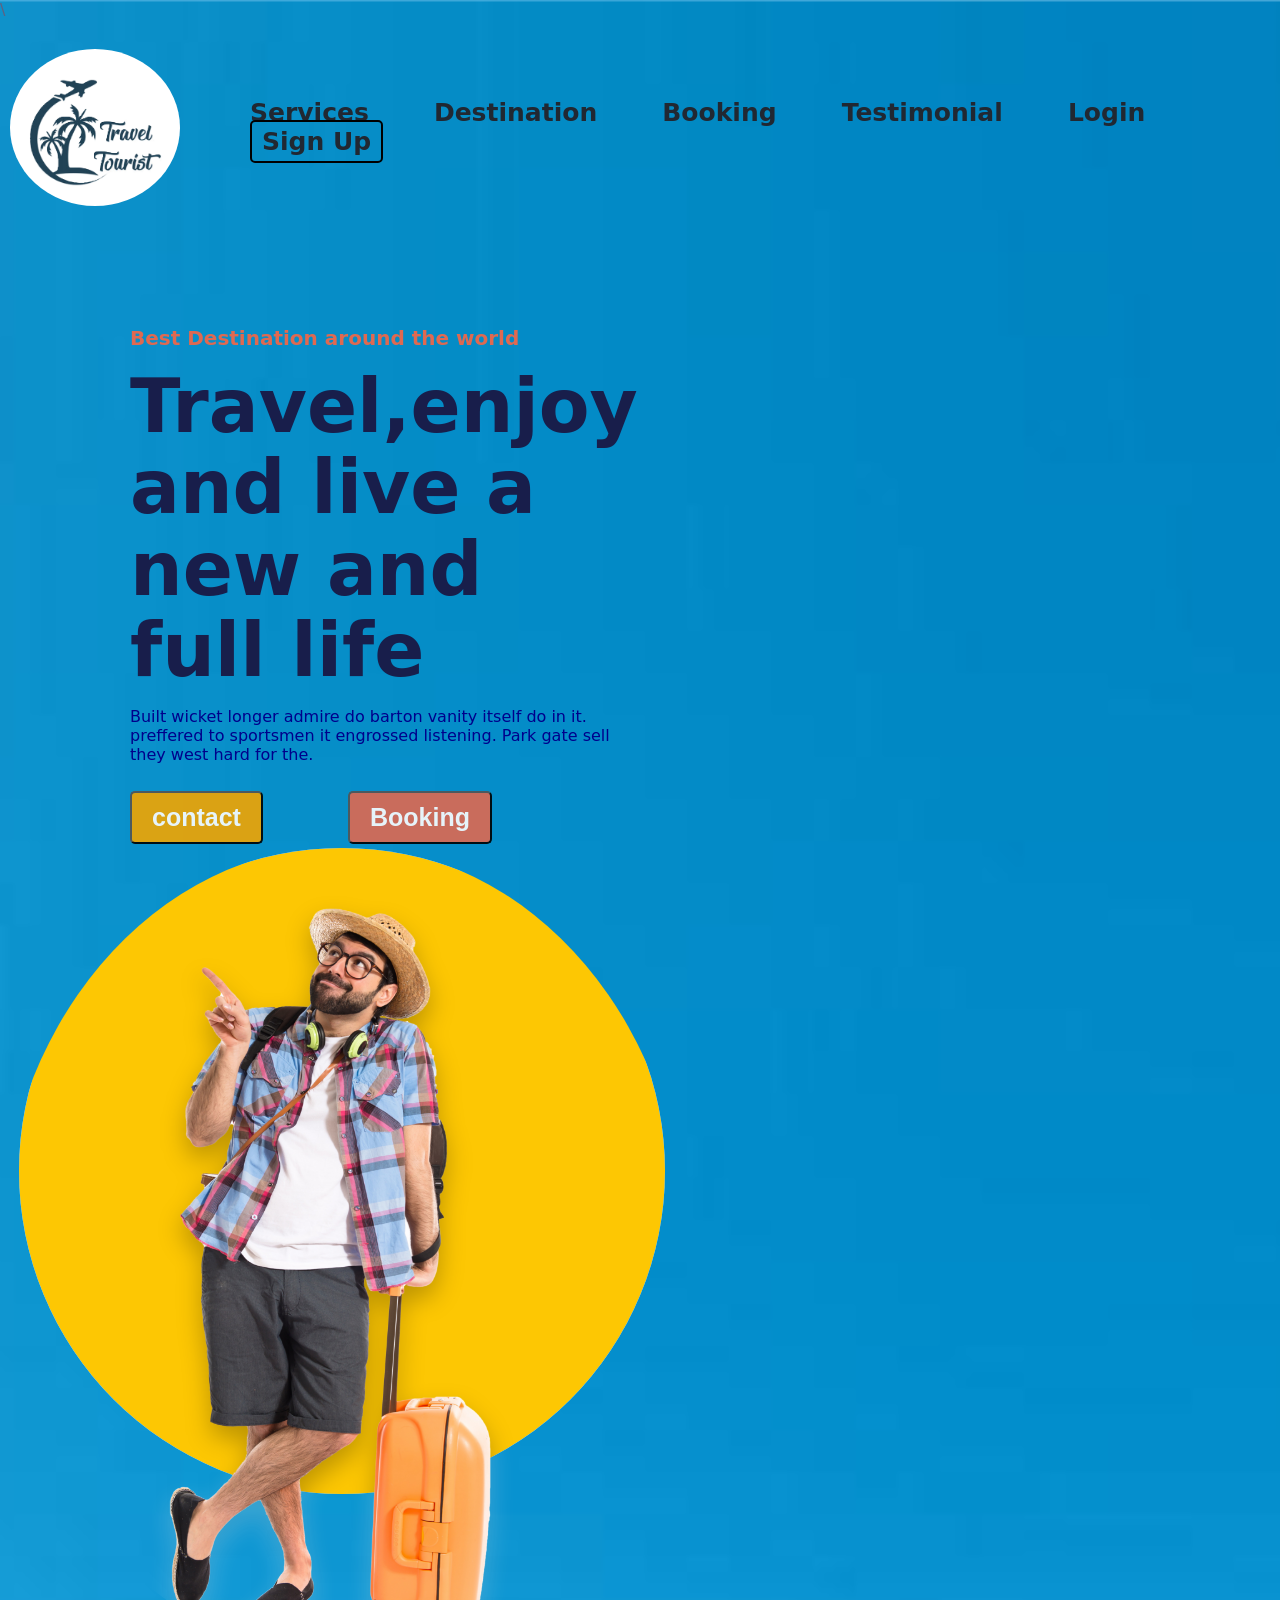
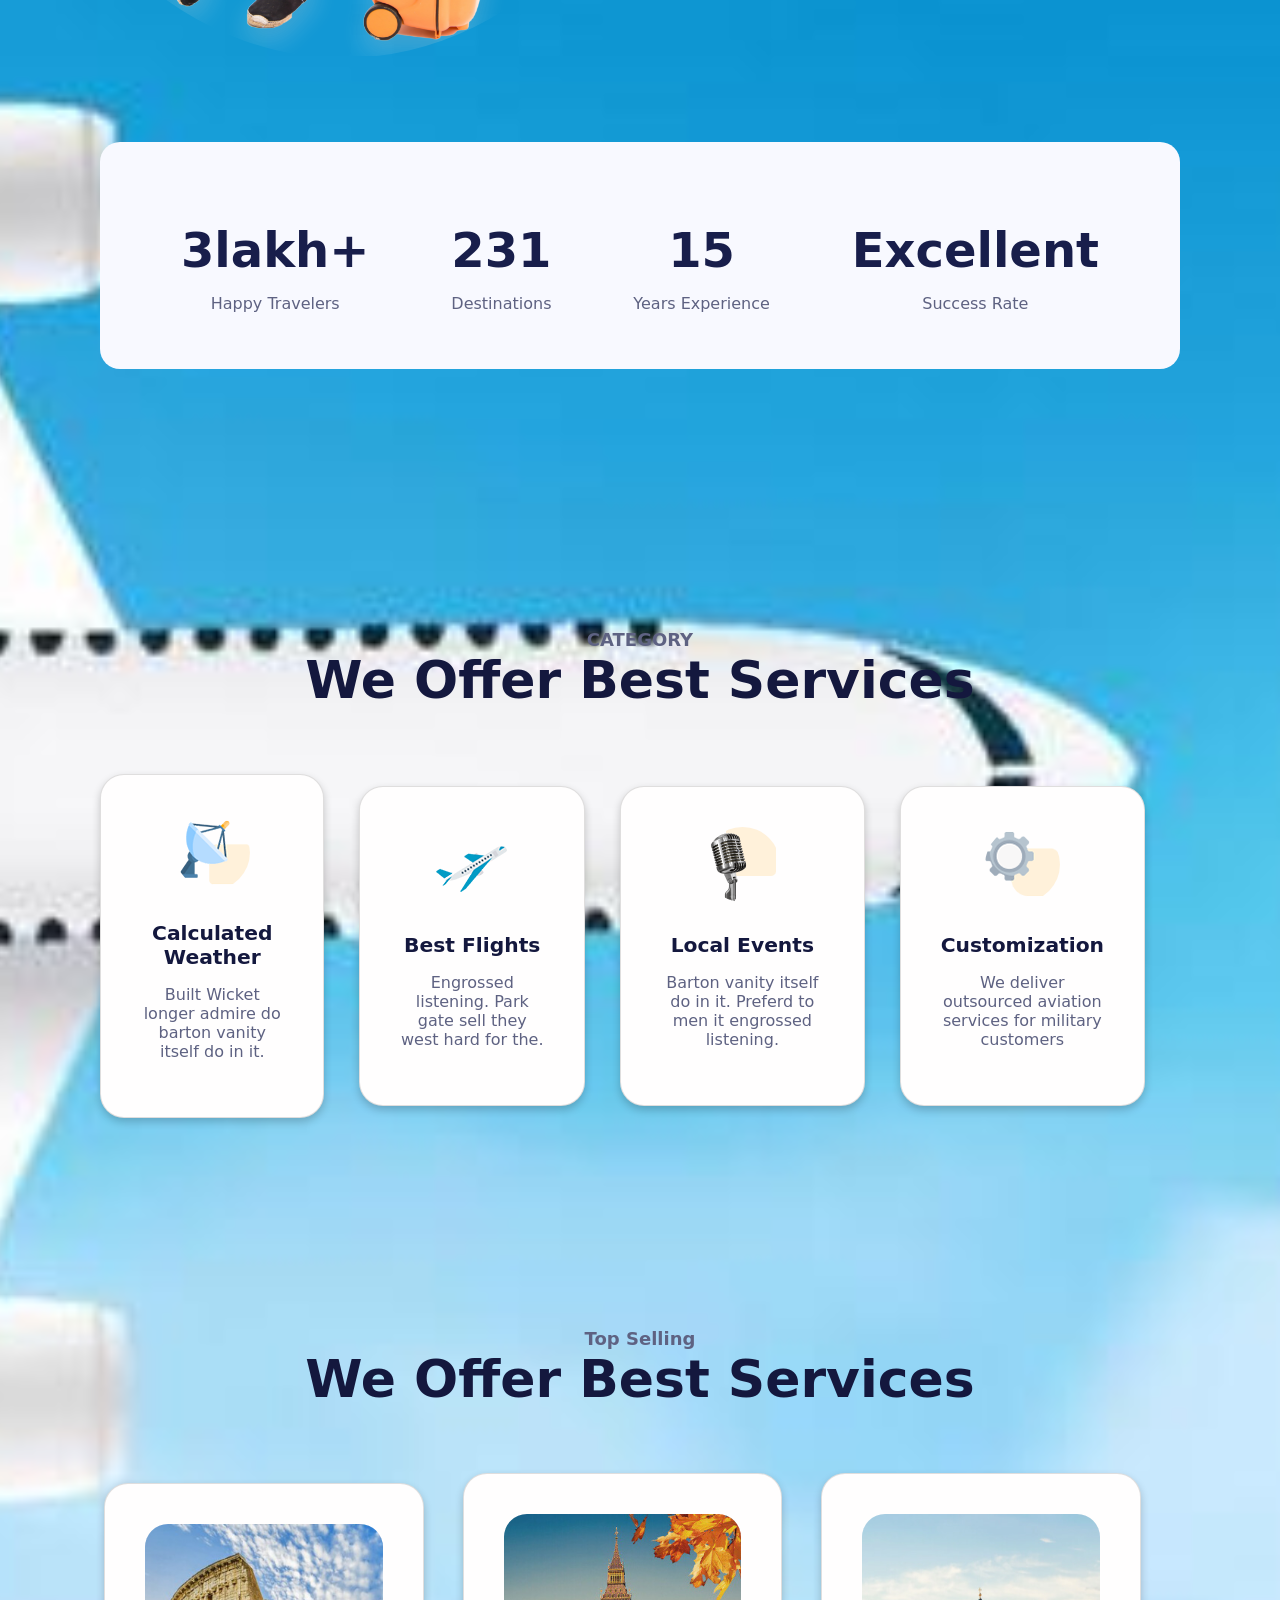
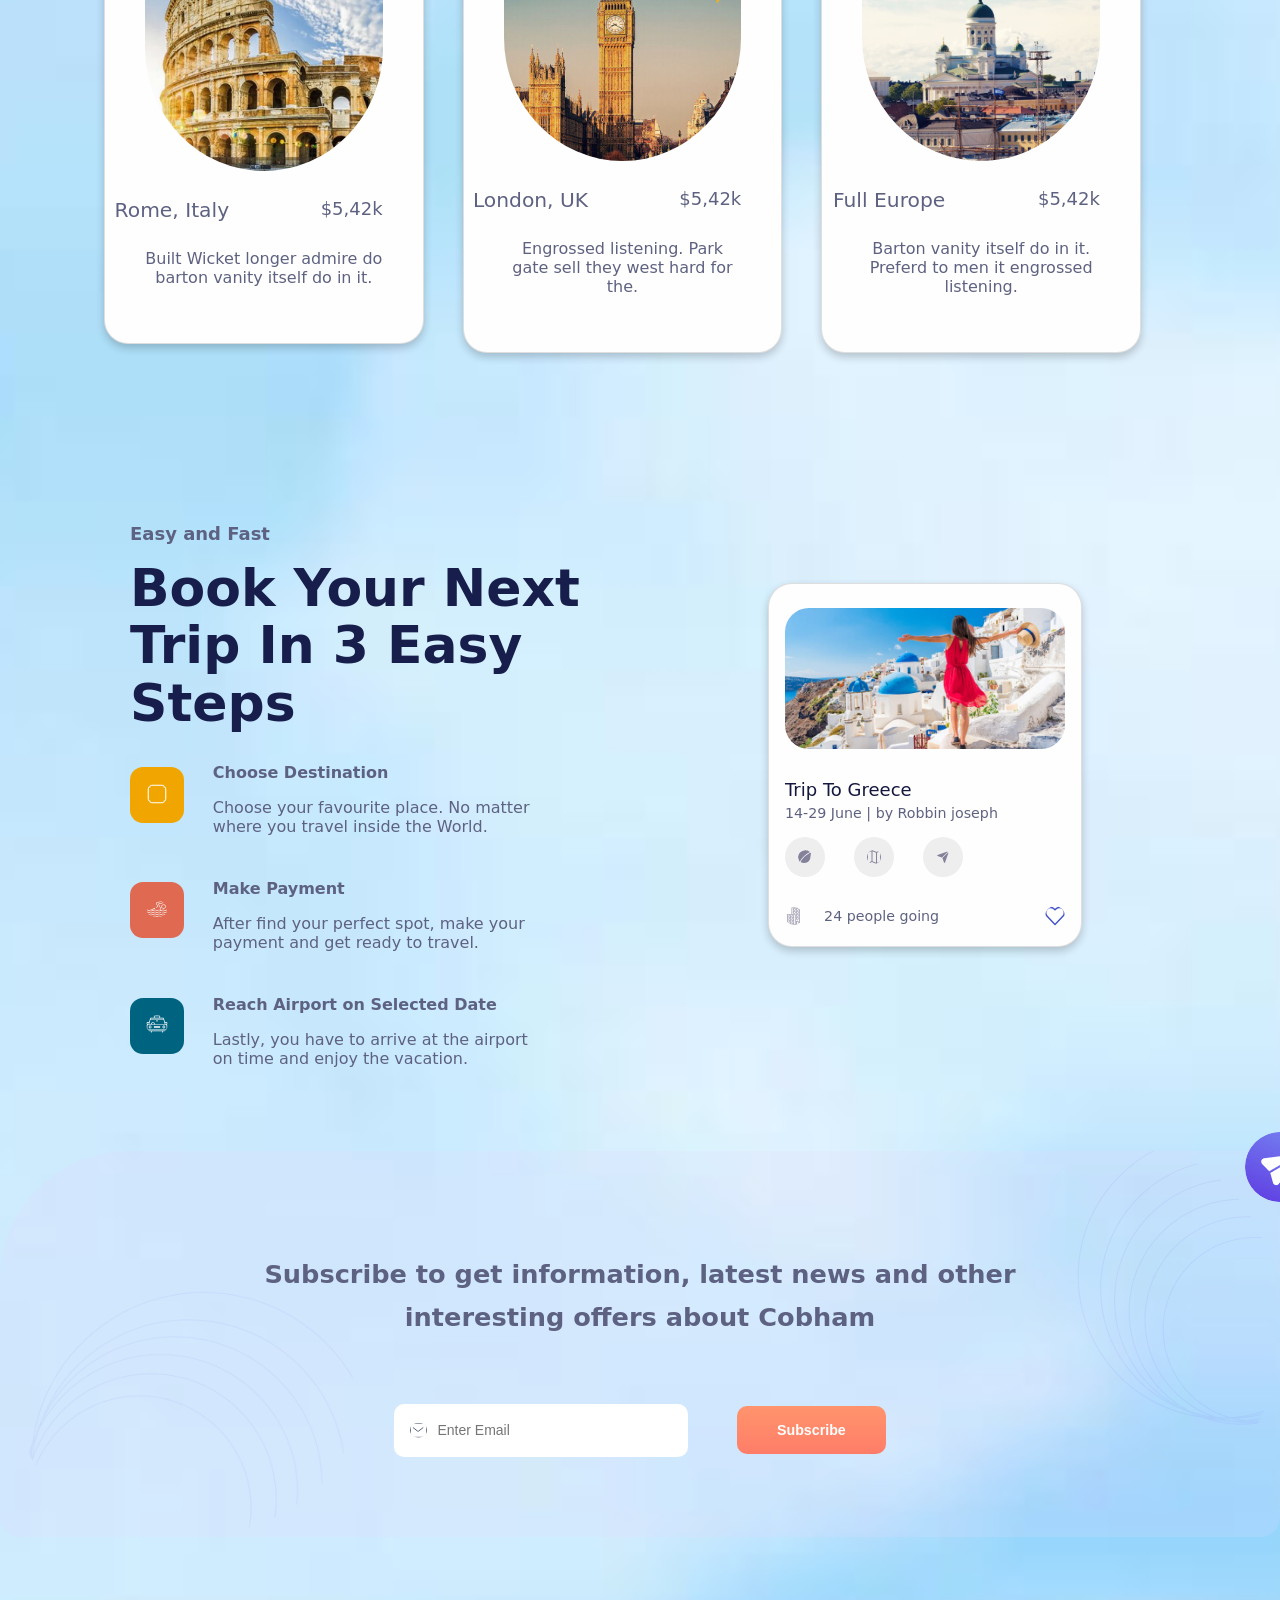
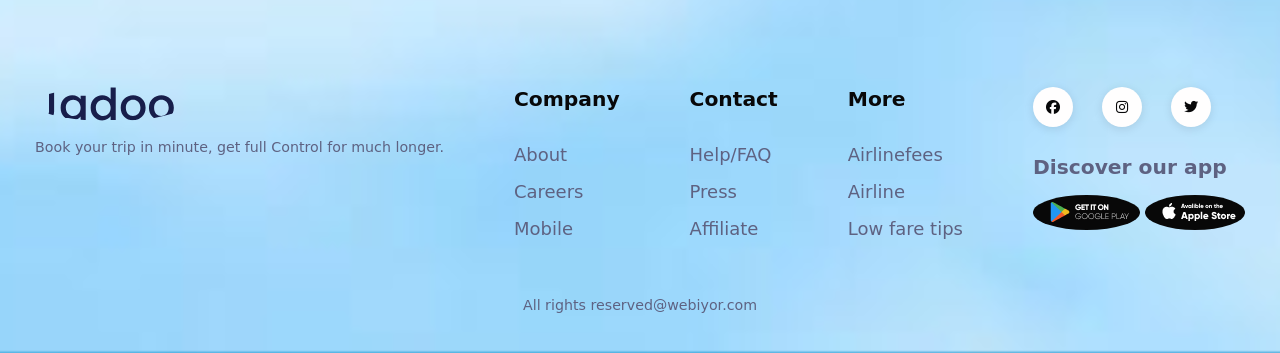
<file: index.html>
<!DOCTYPE html>
<html lang="en">
<head>
    <meta charset="UTF-8">
    <meta name="viewport" content="width=device-width, initial-scale=1.0">
    <title>Tourism and travel page</title>\
    <link rel="stylesheet"
          href="https://cdnjs.cloudflare.com/ajax/libs/font-awesome/6.5.1/css/all.min.css">
    <link rel="stylesheet" type="text/css" href="style.css">
    <script src="script.js"></script>
    
</head>
<body>
    <!-- Header -->
    <header>
        <img src="images/logo.png" alt="Logo" width="170px">
        <nav class="navbar">
            <ul>
                <li><a href="home.html">Services</a></li>
                <li><a href="travelandtourism.html">Destination</a></li>
                <li><a href="contactus.html">Booking</a></li>
                <li><a href="aboutus.html">Testimonial</a></li>
                <li><a href="contactus.html">Login</a></li>
                <li><a href="contactus.html" class="signup-btn">Sign Up</a></li>
            </ul>
        </nav>
    </header>
    <section class="hero">
        <div class="left-container">
            <div class="left-content">
                <h4>Best Destination around the world</h4>
                <h1>Travel,enjoy and live a new and full life</h1>
                <p style="color: darkblue">
                    Built wicket longer admire do barton vanity itself do in it.
                    preffered to sportsmen it engrossed listening. 
                    Park gate sell they west hard for the.
                </p>
                <button class="contact-btn">contact</button>
                <button class="booking-btn">Booking</button>
            </div>
        </div>
        <div class="right-container">
            <img src="images/slide-2.png" alt="Hero Image"><!-- width="580px"-->
        </div>
    </section>
    <section class="stats">
    <div class="stat-box">
        <h2 class="counter" data-target="5000">3lakh+</h2>
        <p>Happy Travelers</p>
    </div>

    <div class="stat-box">
        <h2 class="counter" data-target="120">231</h2>
        <p>Destinations</p>
    </div>

    <div class="stat-box">
        <h2 class="counter" data-target="15">15</h2>
        <p>Years Experience</p>
    </div>

    <div class="stat-box">
        <h2 class="counter" data-target="98">Excellent</h2>
        <p>Success Rate</p>
    </div>
</section>
    <!--service-->
    <section class="title-style">
    <div class="category-title">
      <h5>CATEGORY</h5>
      <h3>We Offer Best Services</h3>
    </div>
    <div class="services-card">
      <div class="card">
        <img src="images/icon1.png" alt="Avatar" width="75" />
        <h4>Calculated Weather</h4>
        <p>Built Wicket longer admire do barton vanity itself do in it.</p>
      </div>
      <div class="card">
        <img src="images/icon2.png" alt="Avatar" width="75" />
        <h4>Best Flights</h4>
        <p>Engrossed listening. Park gate sell they west hard for the.</p>
      </div>
      <div class="card">
        <img src="images/icon3.png" alt="Avatar" width="75" />
        <h4>Local Events</h4>
        <p>
          Barton vanity itself do in it. Preferd to men it engrossed
          listening.
        </p>
      </div>
      <div class="card">
        <img src="images/icon4.png" alt="Avatar" width="75" />
        <h4>Customization</h4>
        <p>We deliver outsourced aviation services for military customers</p>
      </div>
    </div>
  </section>
  <!--Best services-->
  <section class="title-style" style="margin-bottom: 50px">
    <div class="category-title">
      <h5>Top Selling</h5>
      <h3>We Offer Best Services</h3>
    </div>
    <div class="services-card">
      <div class="destination-card">
        <img src="images/dest1.jpg" alt="Avatar" width="75" />
        <h4>Rome, Italy <span>$5,42k</span></h4>
        <p>Built Wicket longer admire do barton vanity itself do in it.</p>
      </div>
      <div class="destination-card">
        <img src="images/dest2.jpg" alt="Avatar" width="75" />
        <h4>London, UK <span>$5,42k</span></h4>
        <p>Engrossed listening. Park gate sell they west hard for the.</p>
      </div>
      <div class="destination-card">
        <img src="images/dest3.jpg" alt="Avatar" width="75" />
        <h4>Full Europe <span>$5,42k</span></h4>
        <p>
          Barton vanity itself do in it. Preferd to men it engrossed
          listening.
        </p>
      </div>
    </div>
  </section>
  <!--Booking-->
  <section class="title-style" style="margin-bottom: 50px">
    <div>
      <div class="left-container-booking">
        <div class="left-content-booking">
          <h5>Easy and Fast</h5>
          <h3>Book your next trip in 3 easy steps</h3>
          <div class="booking-tittle">
            <div class="booking-icon icon-1">
              <img src="images/selection.svg" alt="" width="22" />
            </div>
            <div class="booking-icon-title">
              <h5>Choose Destination</h5>
              <p>
                Choose your favourite place. No matter <br />
                where you travel inside the World.
              </p>
            </div>
          </div>
          <div class="booking-tittle">
            <div class="booking-icon icon-2">
              <img src="images/water-sport.svg" alt="" width="22" />
            </div>
            <div class="booking-icon-title">
              <h5>Make Payment</h5>
              <p>
                After find your perfect spot, make your <br />
                payment and get ready to travel.
              </p>
            </div>
          </div>
          <div class="booking-tittle">
            <div class="booking-icon icon-3">
              <img src="images/taxi.svg" alt="" width="22" />
            </div>
            <div class="booking-icon-title">
              <h5>Reach Airport on Selected Date</h5>
              <p>
                Lastly, you have to arrive at the airport <br />
                on time and enjoy the vacation.
              </p>
            </div>
          </div>
        </div>
      </div>
      <div class="right-container-booking">
        <div class="booking-card">
          <img class="booking-img" src="images/booking-img.jpg" alt="Avatar" />
          <h5>Trip To Greece</h5>
          <p>14-29 June | by Robbin joseph</p>
          <div class="social-icon">
            <span class="icon-item"><img src="images/leaf.svg" alt="" /></span>
            <span class="icon-item"><img src="images/map.svg" alt="" /></span>
            <span class="icon-item"><img src="images/send.svg" alt="" /></span>
          </div>
          <div class="booking-card-footer">
            <div class="left-booking-card-footer">
              <img src="images/building.svg" alt="" width="18" />
              <span>24 people going</span>
            </div>
            <div>
              <img src="images/heart.svg" alt="" width="20" />
            </div>
          </div>
        </div>
      </div>
    </div>
  </section>
  <!--contact-->
  <section class="title-style" style="margin-top: 60%; margin-bottom: 50px">
    <div class="contact">
      <div class="contact-container">
        <div class="share-arrow">
          <img src="images/send.png" alt="" />
        </div>
        <div class="shape-bg2">
          <img src="images/shape-bg2.png" alt="" />
        </div>
        <div class="shape-bg1">
          <img src="images/shape-bg1.png" alt="" />
        </div>
        <div class="contact-text">
          <div class="con-text">
            <h2>
              Subscribe to get information, latest news and other interesting
              offers about Cobham
            </h2>
            <form action="" class="form-text">
              <div class="input-group-icon">
                <input class="form-control" type="email" placeholder="Enter Email " />
                <img class="input-box-icon" src="images/mail.svg" alt="" width="17" />
              </div>
              <div class="subscribe-btn">
                <button class="btn-sub">Subscribe</button>
              </div>
            </form>
          </div>
        </div>
      </div>
    </div>
  </section>
  <!--Footer-->
  <section>
    <div class="footer">
      <div class="footer-col f-col-1">
        <img src="images/logo2.svg" alt="" width="150">
        <p>Book your trip in minute, get full Control for much longer.</p>
      </div>
      <div class="footer-col">
        <h4>Company</h4>
        <ul>
          <li><a href="">About</a></li>
          <li><a href="">Careers</a></li>
          <li><a href="">Mobile</a></li>
        </ul>
      </div>
      <div class="footer-col">
        <h4>Contact</h4>
        <ul>
          <li><a href="">Help/FAQ</a></li>
          <li><a href="">Press</a></li>
          <li><a href="">Affiliate</a></li>
        </ul>
      </div>
      <div class="footer-col">
        <h4>More</h4>
        <ul>
          <li><a href="">Airlinefees</a></li>
          <li><a href="">Airline</a></li>
          <li><a href="">Low fare tips</a></li>
        </ul>
      </div>
      <div class="footer-col">
        <div class="social-icons">
          <a href="" class="social-icons-item"><i class="fab fa-facebook"></i></a>
          <a href="" class="social-icons-item"><i class="fab fa-instagram"></i></a>
          <a href="" class="social-icons-item"><i class="fab fa-twitter"></i></a>
        </div>
        <h4 class="footer-app">
          Discover our app
        </h4>
        <div>
          <img src="images/play-store.png" alt="">
          <img src="images/apple-store.png" alt="">
        </div>
      </div>
    </div>
  </section>
    <div class="end-text">
    <p>All rights reserved@webiyor.com </p>
  </div>
</body>
</html>
</file>
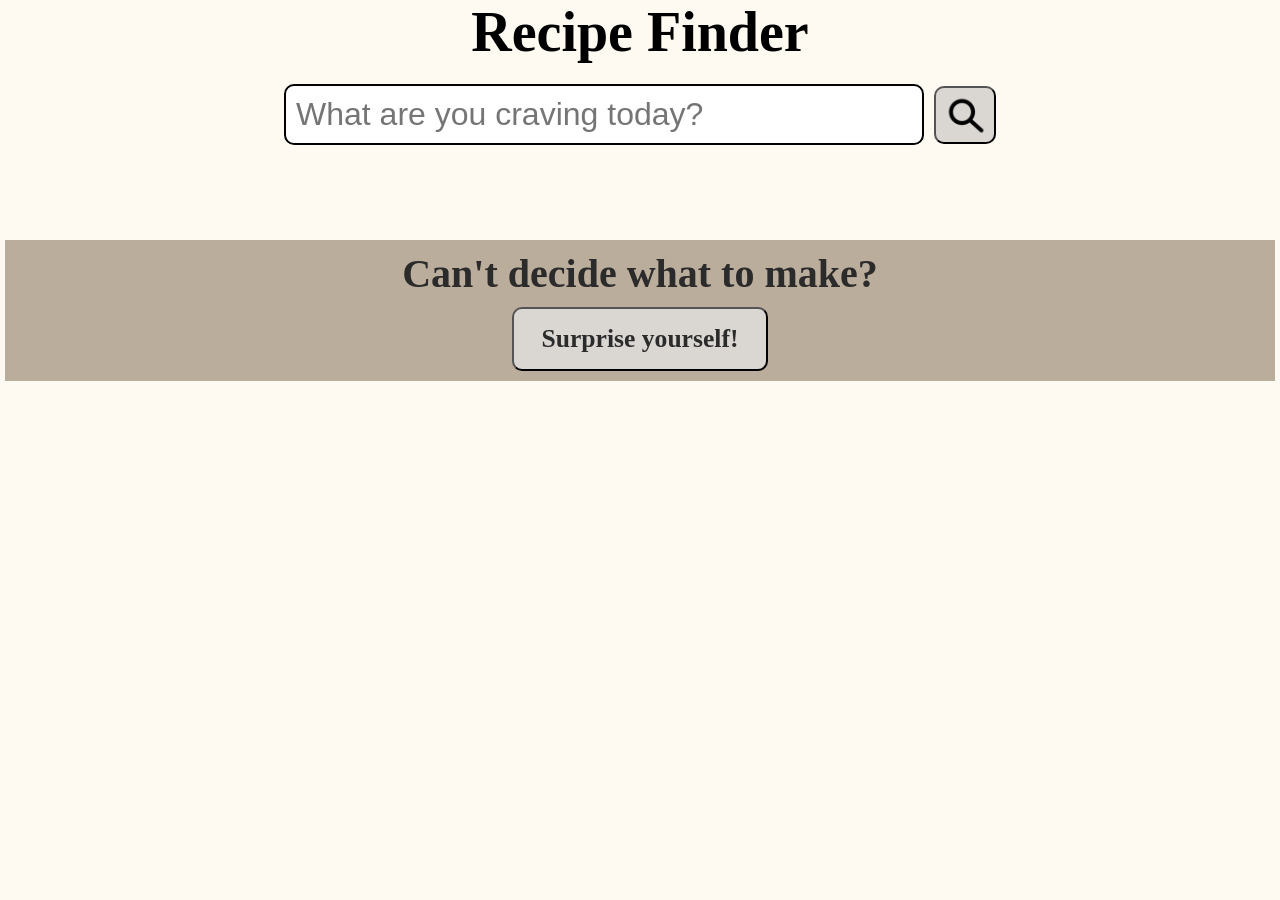
<file: Ambika_Upadhyay/index.html>
<!DOCTYPE html>
<html lang="en">
<head>
    <meta charset="UTF-8">
    <meta name="viewport" content="width=device-width, initial-scale=1.0">
    <title>Recipe Finder</title>
    <link rel="stylesheet" href="stylesheet.css">
</head>
<body>
    <header>
        <h1>Recipe Finder</h1>
    </header>

    <div class="recipeFinderContainer">
        <form class="searchBar">
            <input type="text" id="recipeName" placeholder="What are you craving today?">
            <button class="searchBtn" type="submit">
                <img src="searchImage_20.png" alt="Search" id="searchImg">
            </button>
        </form>

        <div class="messageArea" id="messageArea">
            <p></p>
        </div>

        <div class="randomRecipe">
            <h2>Can't decide what to make?</h2>
            <button id="randomRecipeBtn" type="find">Surprise yourself!</button>
        </div>

        <div id="resultGrid">


        </div>

        <div class = 'modalContainer hidden' id="recipeModal">
            <div class="modalContent">
                <button id="modalCloseBtn" class="modalCloseBtn">+</button>
                <div id="recipeDetailsContent">
                   
                    <!-- DETAILS WILL BE HERE-->

                </div>
            </div>
        </div>
    </div>

    <script src="index.js" defer></script>
</body>
</html>
</file>
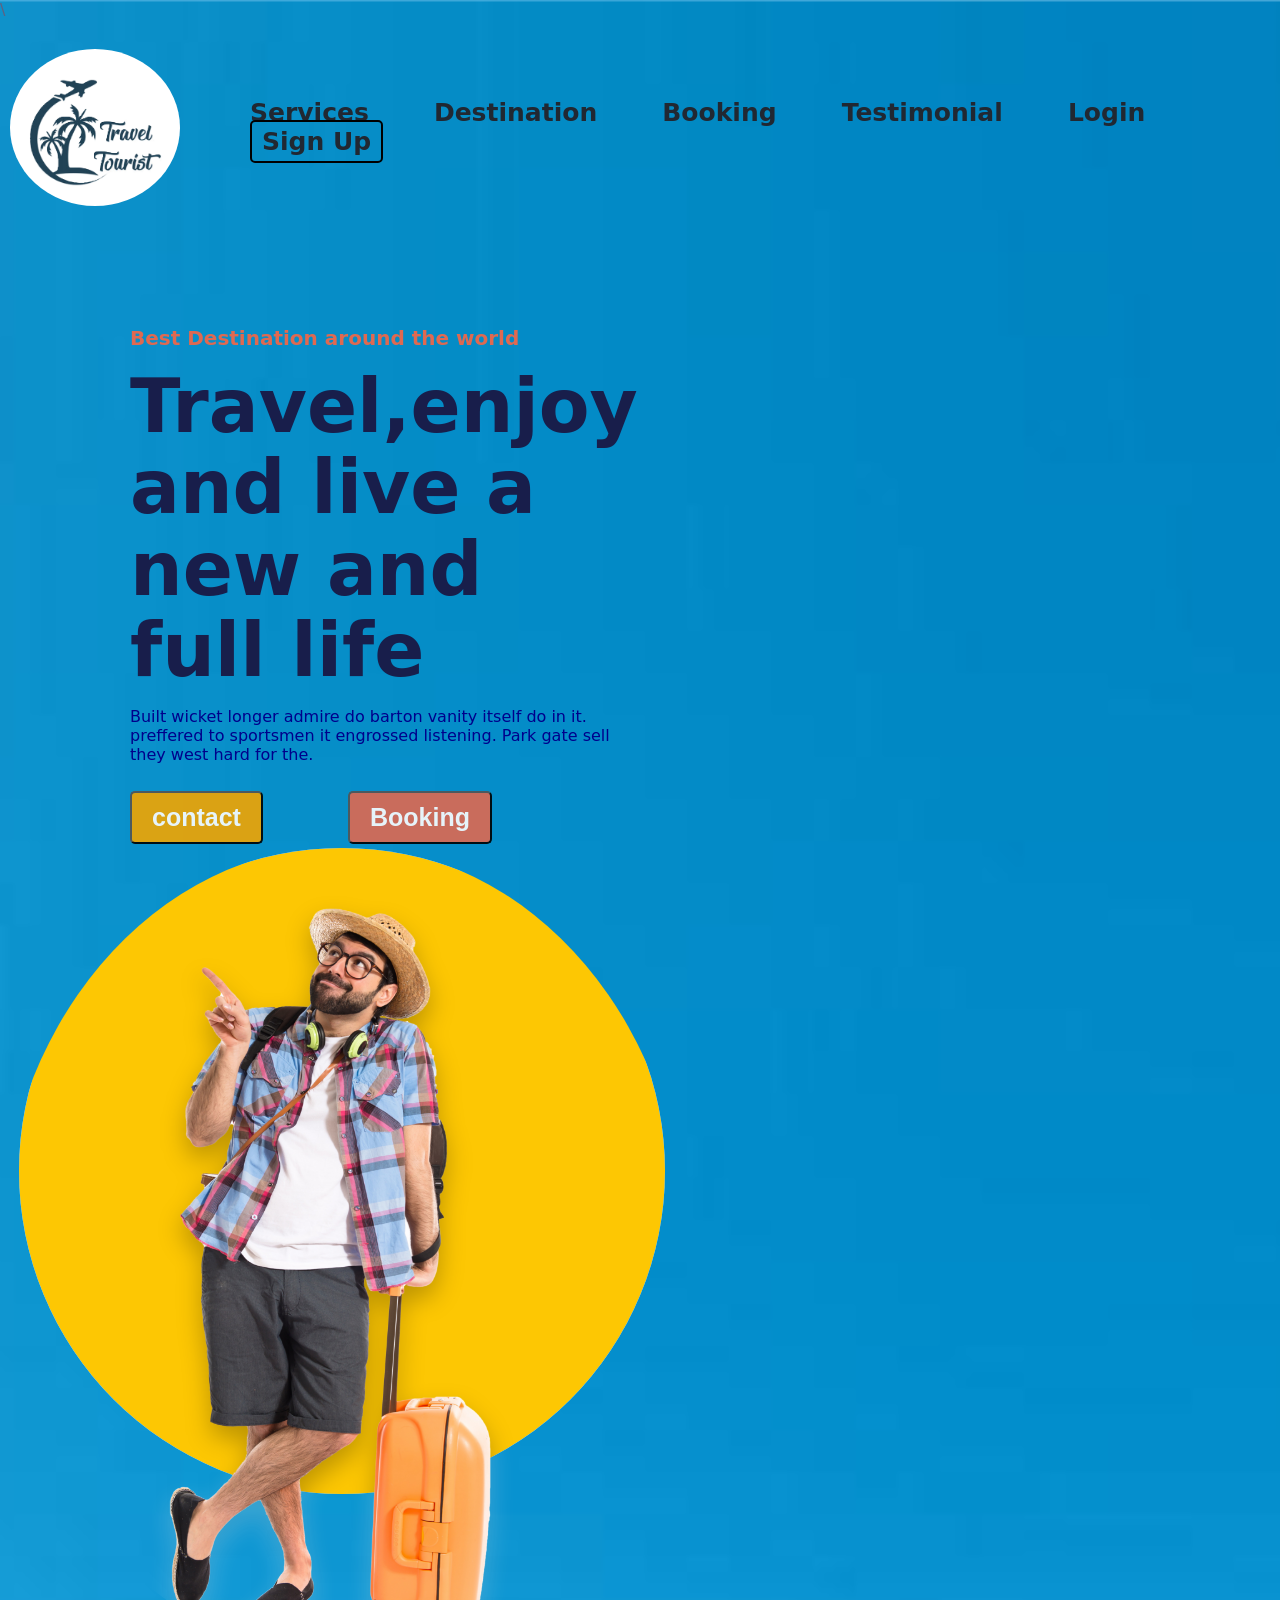
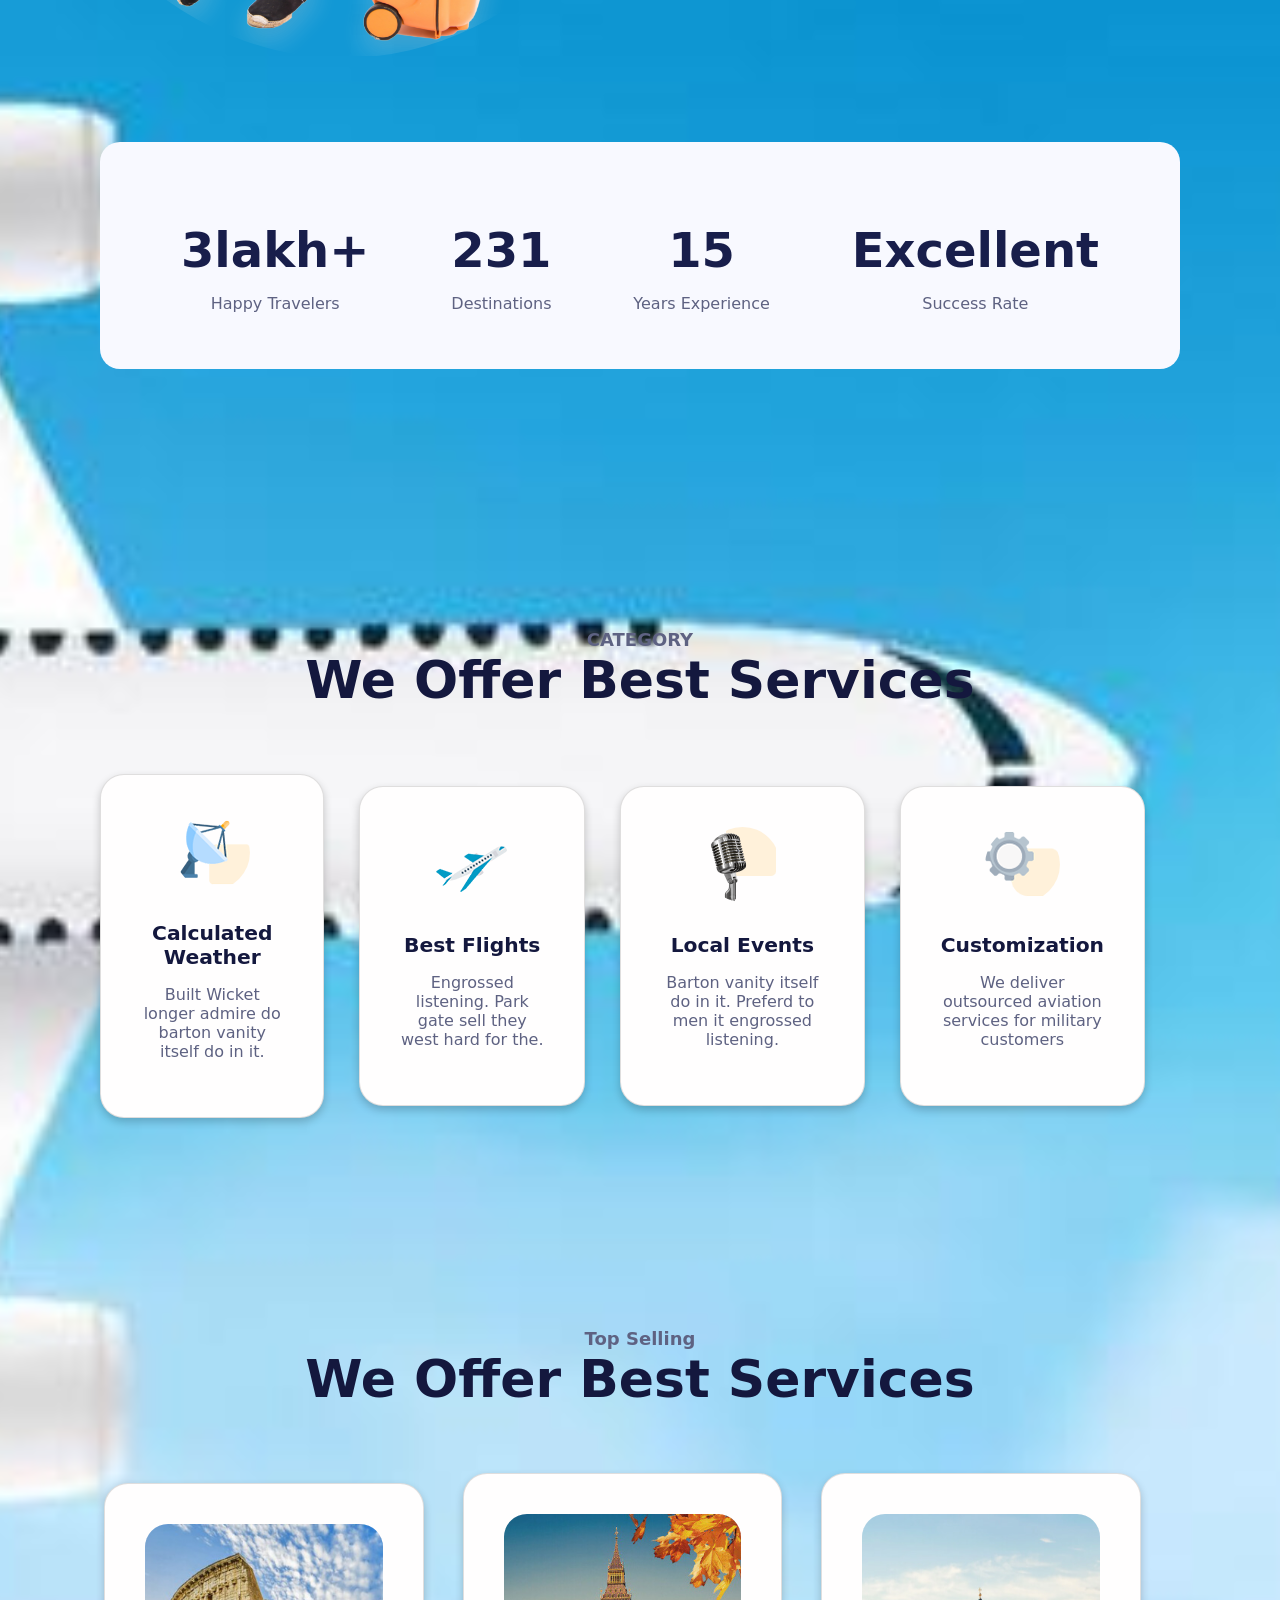
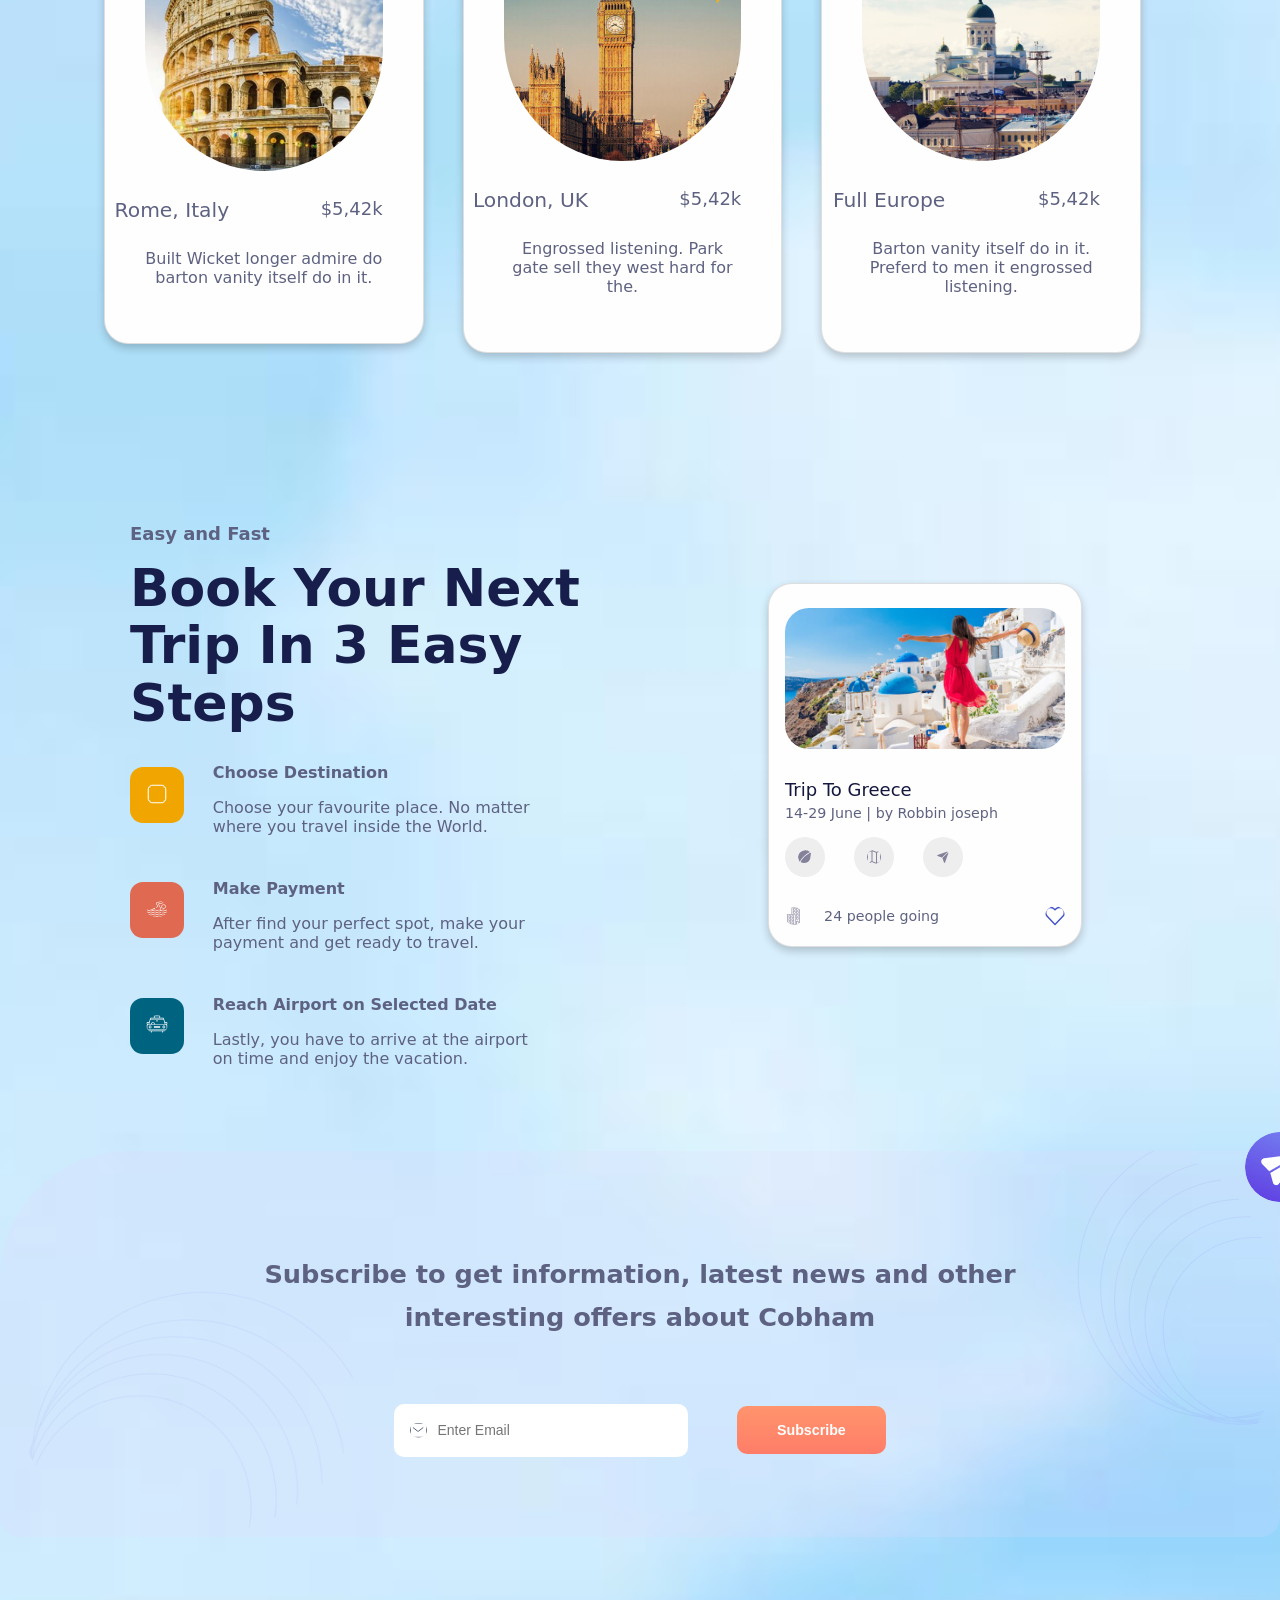
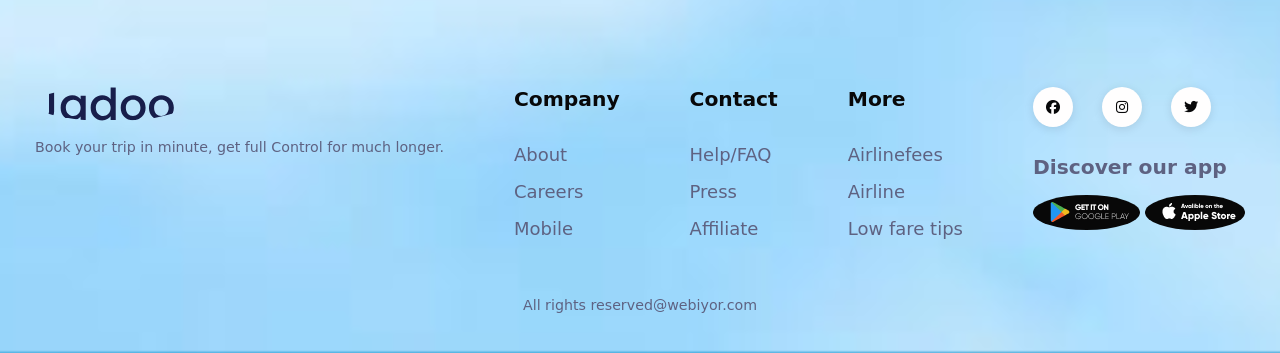
<file: bhoomi/index.html>
<!DOCTYPE html>
<html lang="en">
<head>
    <meta charset="UTF-8">
    <meta name="viewport" content="width=device-width, initial-scale=1.0">
    <title>Tourism and travel page</title>\
    <link rel="stylesheet"
          href="https://cdnjs.cloudflare.com/ajax/libs/font-awesome/6.5.1/css/all.min.css">
    <link rel="stylesheet" type="text/css" href="style.css">
    <script src="script.js"></script>
    
</head>
<body>
    <!-- Header -->
    <header>
        <img src="images/logo.png" alt="Logo" width="170px">
        <nav class="navbar">
            <ul>
                <li><a href="home.html">Services</a></li>
                <li><a href="travelandtourism.html">Destination</a></li>
                <li><a href="contactus.html">Booking</a></li>
                <li><a href="aboutus.html">Testimonial</a></li>
                <li><a href="contactus.html">Login</a></li>
                <li><a href="contactus.html" class="signup-btn">Sign Up</a></li>
            </ul>
        </nav>
    </header>
    <section class="hero">
        <div class="left-container">
            <div class="left-content">
                <h4>Best Destination around the world</h4>
                <h1>Travel,enjoy and live a new and full life</h1>
                <p style="color: darkblue">
                    Built wicket longer admire do barton vanity itself do in it.
                    preffered to sportsmen it engrossed listening. 
                    Park gate sell they west hard for the.
                </p>
                <button class="contact-btn">contact</button>
                <button class="booking-btn">Booking</button>
            </div>
        </div>
        <div class="right-container">
            <img src="images/slide-2.png" alt="Hero Image"><!-- width="580px"-->
        </div>
    </section>
    <section class="stats">
    <div class="stat-box">
        <h2 class="counter" data-target="5000">3lakh+</h2>
        <p>Happy Travelers</p>
    </div>

    <div class="stat-box">
        <h2 class="counter" data-target="120">231</h2>
        <p>Destinations</p>
    </div>

    <div class="stat-box">
        <h2 class="counter" data-target="15">15</h2>
        <p>Years Experience</p>
    </div>

    <div class="stat-box">
        <h2 class="counter" data-target="98">Excellent</h2>
        <p>Success Rate</p>
    </div>
</section>
    <!--service-->
    <section class="title-style">
    <div class="category-title">
      <h5>CATEGORY</h5>
      <h3>We Offer Best Services</h3>
    </div>
    <div class="services-card">
      <div class="card">
        <img src="images/icon1.png" alt="Avatar" width="75" />
        <h4>Calculated Weather</h4>
        <p>Built Wicket longer admire do barton vanity itself do in it.</p>
      </div>
      <div class="card">
        <img src="images/icon2.png" alt="Avatar" width="75" />
        <h4>Best Flights</h4>
        <p>Engrossed listening. Park gate sell they west hard for the.</p>
      </div>
      <div class="card">
        <img src="images/icon3.png" alt="Avatar" width="75" />
        <h4>Local Events</h4>
        <p>
          Barton vanity itself do in it. Preferd to men it engrossed
          listening.
        </p>
      </div>
      <div class="card">
        <img src="images/icon4.png" alt="Avatar" width="75" />
        <h4>Customization</h4>
        <p>We deliver outsourced aviation services for military customers</p>
      </div>
    </div>
  </section>
  <!--Best services-->
  <section class="title-style" style="margin-bottom: 50px">
    <div class="category-title">
      <h5>Top Selling</h5>
      <h3>We Offer Best Services</h3>
    </div>
    <div class="services-card">
      <div class="destination-card">
        <img src="images/dest1.jpg" alt="Avatar" width="75" />
        <h4>Rome, Italy <span>$5,42k</span></h4>
        <p>Built Wicket longer admire do barton vanity itself do in it.</p>
      </div>
      <div class="destination-card">
        <img src="images/dest2.jpg" alt="Avatar" width="75" />
        <h4>London, UK <span>$5,42k</span></h4>
        <p>Engrossed listening. Park gate sell they west hard for the.</p>
      </div>
      <div class="destination-card">
        <img src="images/dest3.jpg" alt="Avatar" width="75" />
        <h4>Full Europe <span>$5,42k</span></h4>
        <p>
          Barton vanity itself do in it. Preferd to men it engrossed
          listening.
        </p>
      </div>
    </div>
  </section>
  <!--Booking-->
  <section class="title-style" style="margin-bottom: 50px">
    <div>
      <div class="left-container-booking">
        <div class="left-content-booking">
          <h5>Easy and Fast</h5>
          <h3>Book your next trip in 3 easy steps</h3>
          <div class="booking-tittle">
            <div class="booking-icon icon-1">
              <img src="images/selection.svg" alt="" width="22" />
            </div>
            <div class="booking-icon-title">
              <h5>Choose Destination</h5>
              <p>
                Choose your favourite place. No matter <br />
                where you travel inside the World.
              </p>
            </div>
          </div>
          <div class="booking-tittle">
            <div class="booking-icon icon-2">
              <img src="images/water-sport.svg" alt="" width="22" />
            </div>
            <div class="booking-icon-title">
              <h5>Make Payment</h5>
              <p>
                After find your perfect spot, make your <br />
                payment and get ready to travel.
              </p>
            </div>
          </div>
          <div class="booking-tittle">
            <div class="booking-icon icon-3">
              <img src="images/taxi.svg" alt="" width="22" />
            </div>
            <div class="booking-icon-title">
              <h5>Reach Airport on Selected Date</h5>
              <p>
                Lastly, you have to arrive at the airport <br />
                on time and enjoy the vacation.
              </p>
            </div>
          </div>
        </div>
      </div>
      <div class="right-container-booking">
        <div class="booking-card">
          <img class="booking-img" src="images/booking-img.jpg" alt="Avatar" />
          <h5>Trip To Greece</h5>
          <p>14-29 June | by Robbin joseph</p>
          <div class="social-icon">
            <span class="icon-item"><img src="images/leaf.svg" alt="" /></span>
            <span class="icon-item"><img src="images/map.svg" alt="" /></span>
            <span class="icon-item"><img src="images/send.svg" alt="" /></span>
          </div>
          <div class="booking-card-footer">
            <div class="left-booking-card-footer">
              <img src="images/building.svg" alt="" width="18" />
              <span>24 people going</span>
            </div>
            <div>
              <img src="images/heart.svg" alt="" width="20" />
            </div>
          </div>
        </div>
      </div>
    </div>
  </section>
  <!--contact-->
  <section class="title-style" style="margin-top: 60%; margin-bottom: 50px">
    <div class="contact">
      <div class="contact-container">
        <div class="share-arrow">
          <img src="images/send.png" alt="" />
        </div>
        <div class="shape-bg2">
          <img src="images/shape-bg2.png" alt="" />
        </div>
        <div class="shape-bg1">
          <img src="images/shape-bg1.png" alt="" />
        </div>
        <div class="contact-text">
          <div class="con-text">
            <h2>
              Subscribe to get information, latest news and other interesting
              offers about Cobham
            </h2>
            <form action="" class="form-text">
              <div class="input-group-icon">
                <input class="form-control" type="email" placeholder="Enter Email " />
                <img class="input-box-icon" src="images/mail.svg" alt="" width="17" />
              </div>
              <div class="subscribe-btn">
                <button class="btn-sub">Subscribe</button>
              </div>
            </form>
          </div>
        </div>
      </div>
    </div>
  </section>
  <!--Footer-->
  <section>
    <div class="footer">
      <div class="footer-col f-col-1">
        <img src="images/logo2.svg" alt="" width="150">
        <p>Book your trip in minute, get full Control for much longer.</p>
      </div>
      <div class="footer-col">
        <h4>Company</h4>
        <ul>
          <li><a href="">About</a></li>
          <li><a href="">Careers</a></li>
          <li><a href="">Mobile</a></li>
        </ul>
      </div>
      <div class="footer-col">
        <h4>Contact</h4>
        <ul>
          <li><a href="">Help/FAQ</a></li>
          <li><a href="">Press</a></li>
          <li><a href="">Affiliate</a></li>
        </ul>
      </div>
      <div class="footer-col">
        <h4>More</h4>
        <ul>
          <li><a href="">Airlinefees</a></li>
          <li><a href="">Airline</a></li>
          <li><a href="">Low fare tips</a></li>
        </ul>
      </div>
      <div class="footer-col">
        <div class="social-icons">
          <a href="" class="social-icons-item"><i class="fab fa-facebook"></i></a>
          <a href="" class="social-icons-item"><i class="fab fa-instagram"></i></a>
          <a href="" class="social-icons-item"><i class="fab fa-twitter"></i></a>
        </div>
        <h4 class="footer-app">
          Discover our app
        </h4>
        <div>
          <img src="images/play-store.png" alt="">
          <img src="images/apple-store.png" alt="">
        </div>
      </div>
    </div>
  </section>
    <div class="end-text">
    <p>All rights reserved@webiyor.com </p>
  </div>
</body>
</html>
</file>
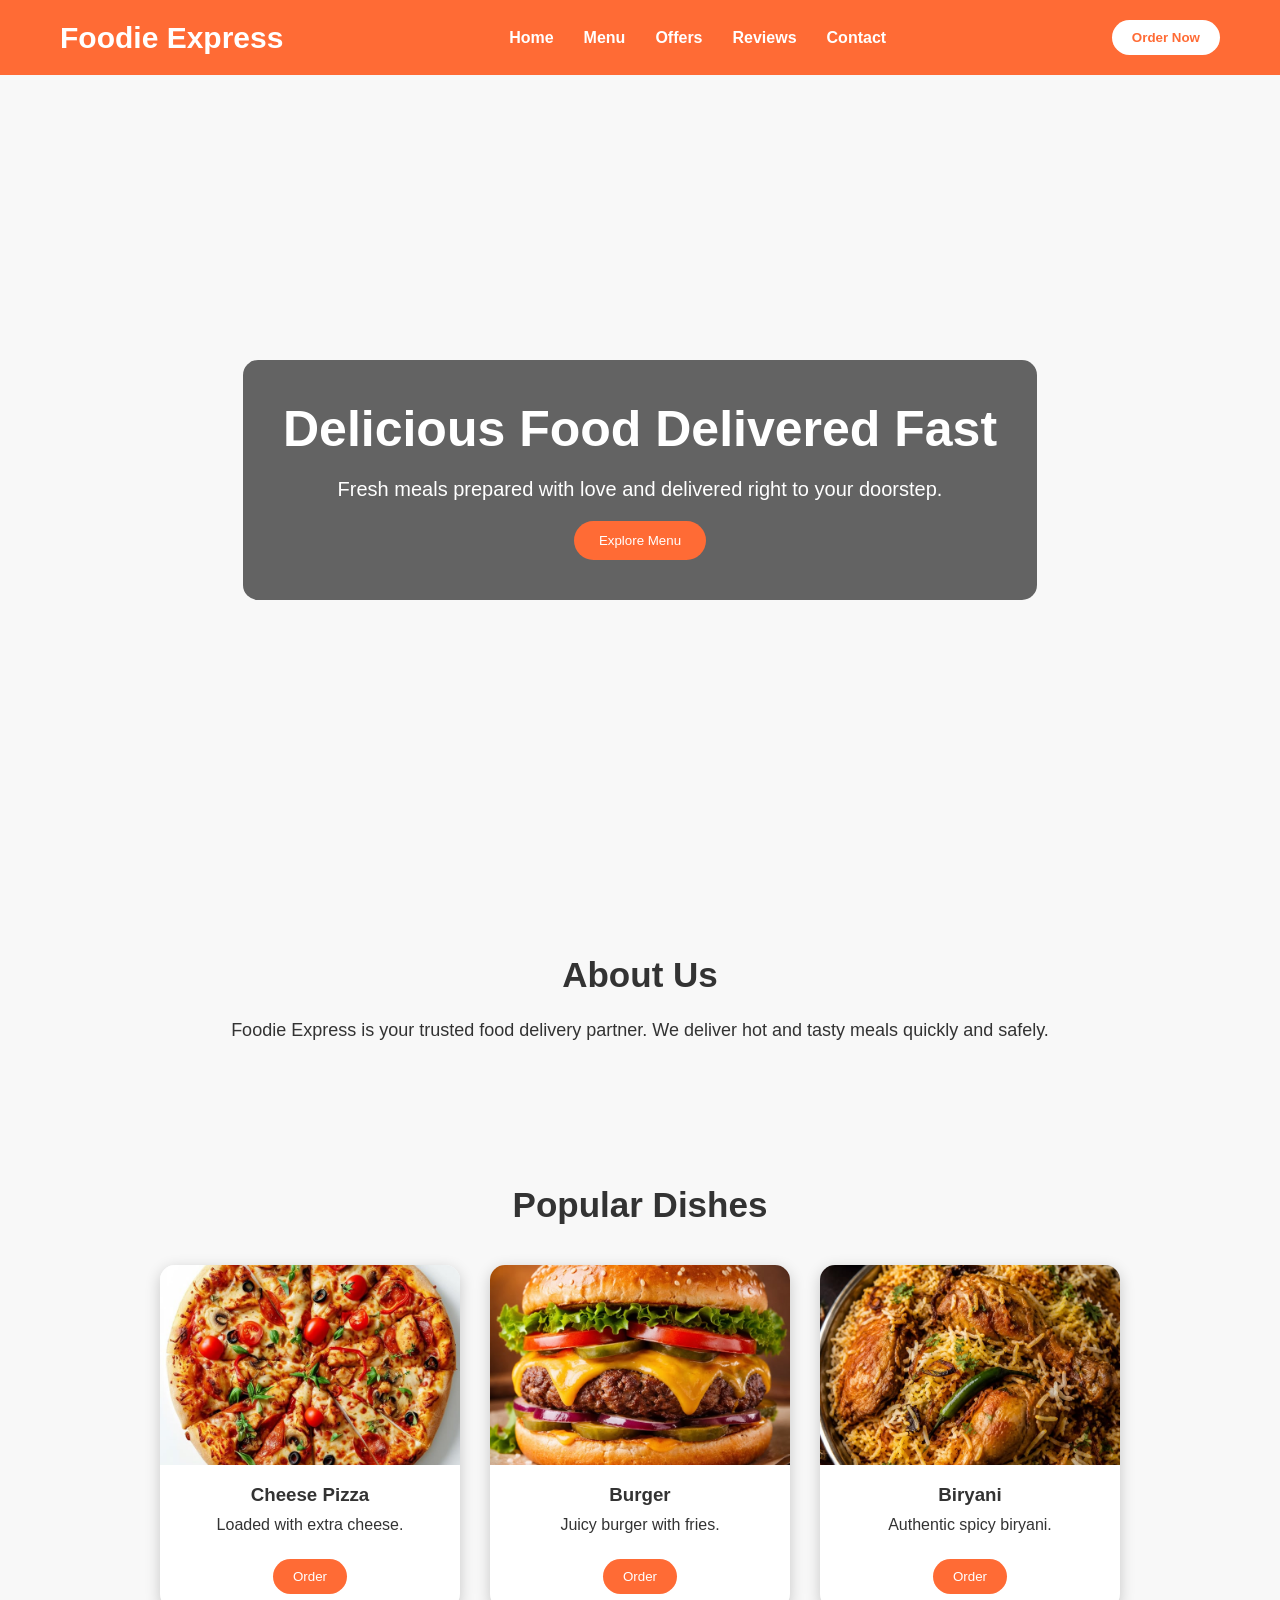
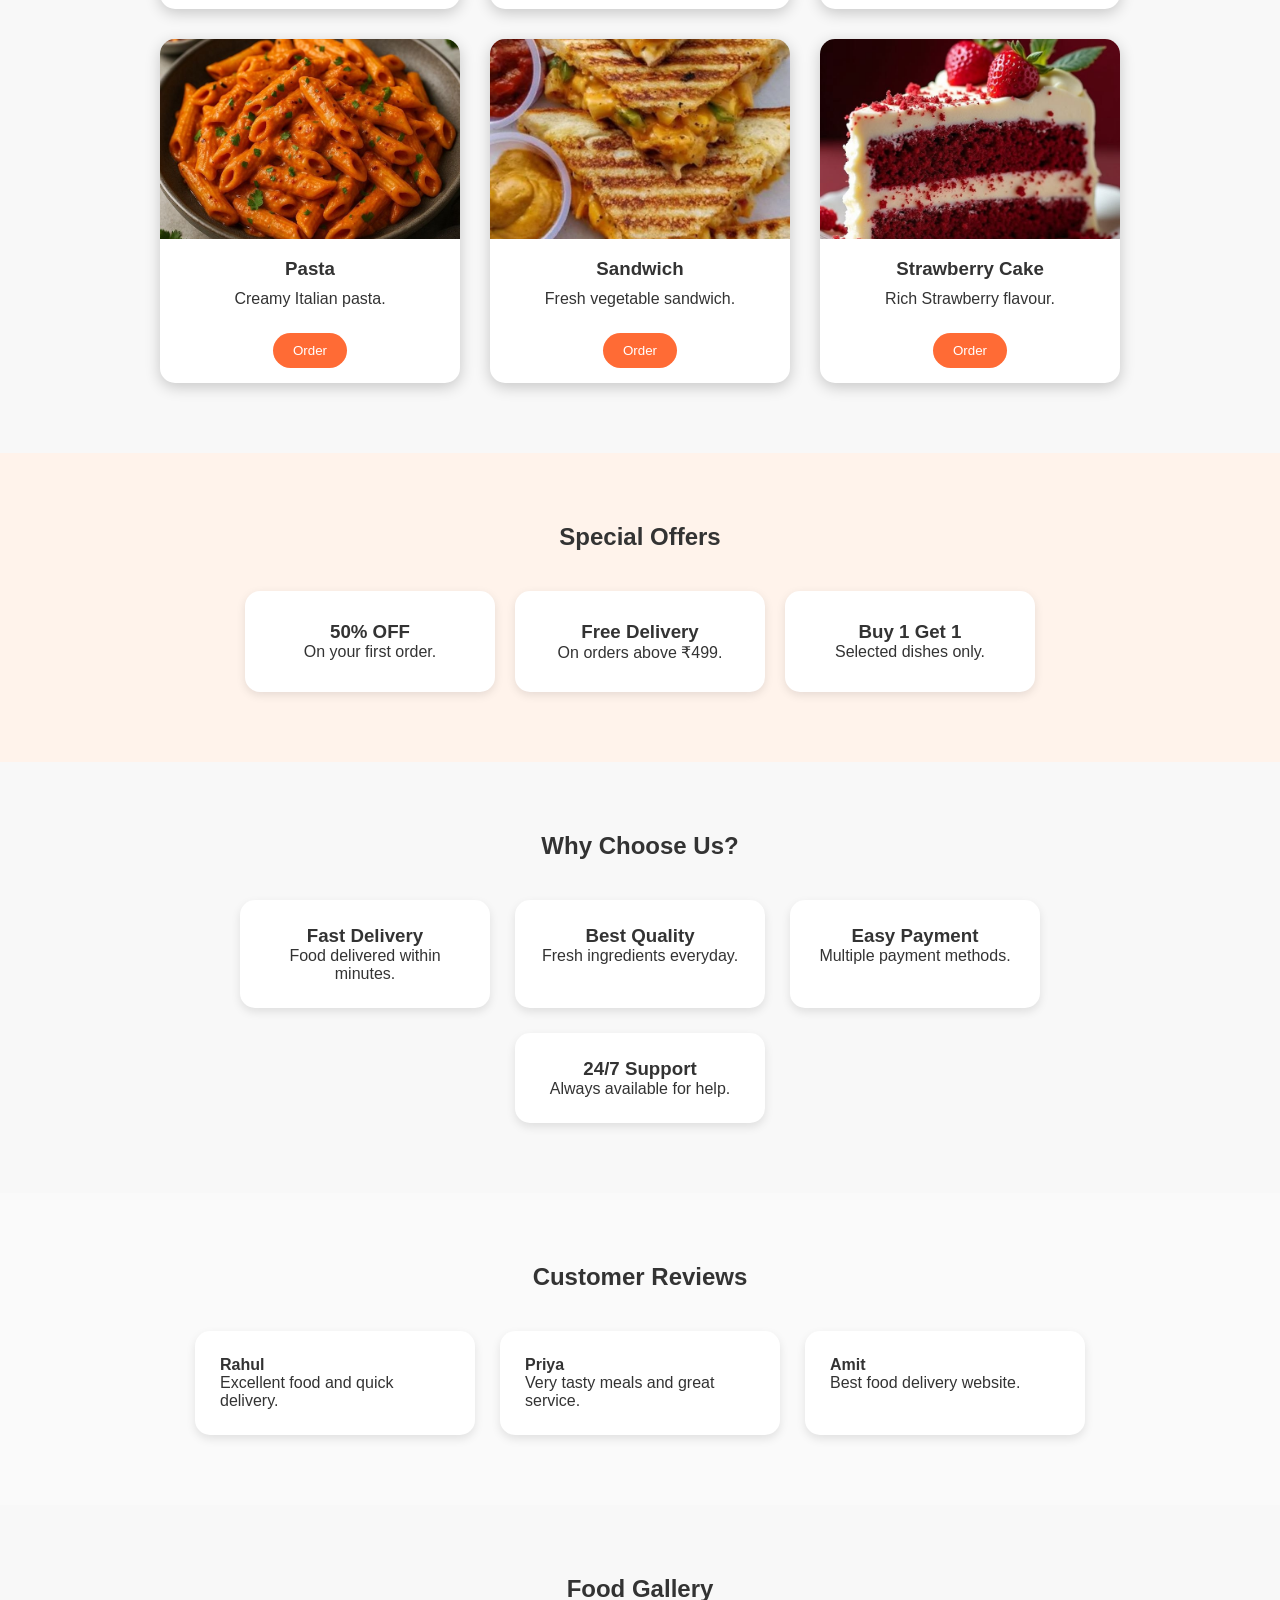
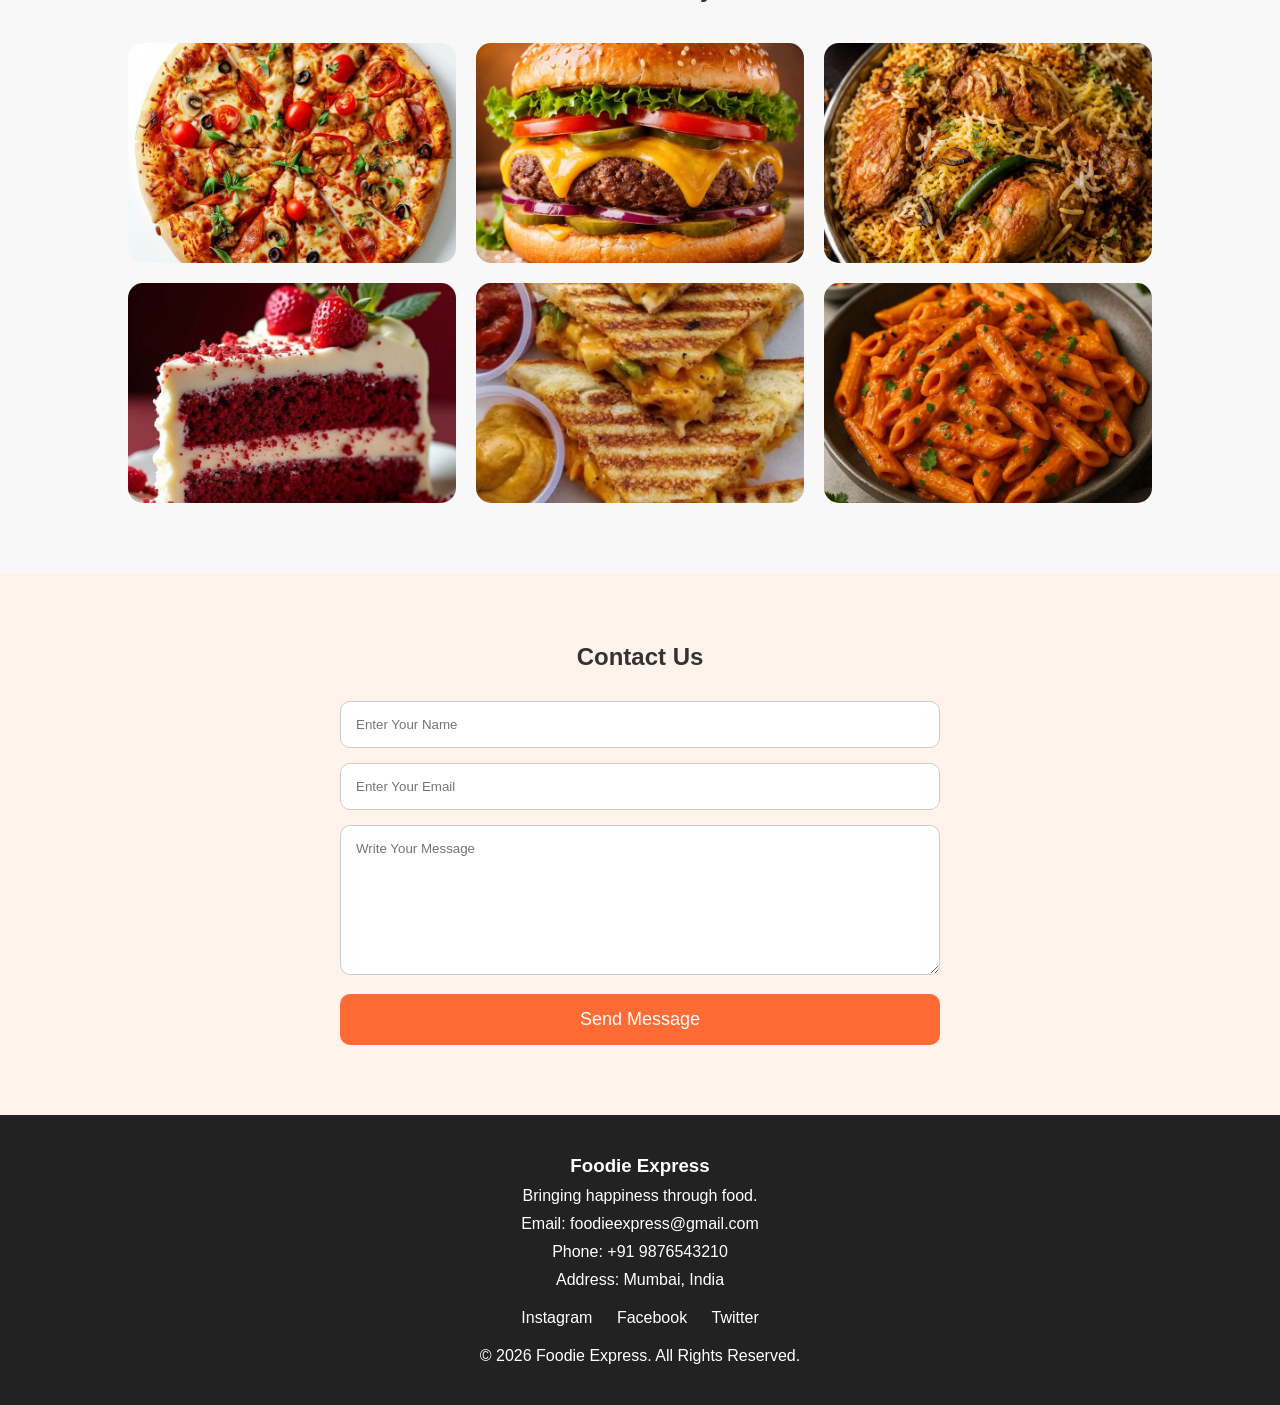
<file: DishaChandani/index.html>
<!DOCTYPE html>
<html lang="en">
<head>
    <meta charset="UTF-8">
    <meta name="viewport" content="width=device-width, initial-scale=1.0">
    <title>Foodie Express</title>
    <link rel="stylesheet" href="style.css">
</head>
<body>

    <header>
        <nav>
            <div class="logo">Foodie Express</div>

            <ul>
                <li><a href="#">Home</a></li>
                <li><a href="#">Menu</a></li>
                <li><a href="#">Offers</a></li>
                <li><a href="#">Reviews</a></li>
                <li><a href="#">Contact</a></li>
            </ul>

            <button>Order Now</button>
        </nav>
    </header>

    <section class="hero">
        <div class="hero-content">
            <h1>Delicious Food Delivered Fast</h1>

            <p>
                Fresh meals prepared with love and delivered
                right to your doorstep.
            </p>

            <button>Explore Menu</button>
        </div>
    </section>

    <section class="about">

        <h2>About Us</h2>

        <p>
            Foodie Express is your trusted food delivery
            partner. We deliver hot and tasty meals
            quickly and safely.
        </p>

    </section>

    <section class="menu">

        <h2>Popular Dishes</h2>

        <div class="food-container">

            <div class="card">
                <img src="pizza.jpg" alt="">
                <h3>Cheese Pizza</h3>
                <p>Loaded with extra cheese.</p>
                <button>Order</button>
            </div>

            <div class="card">
                <img src="burger.jpg" alt="">
                <h3>Burger</h3>
                <p>Juicy burger with fries.</p>
                <button>Order</button>
            </div>

            <div class="card">
                <img src="biryani.jpg" alt="">
                <h3>Biryani</h3>
                <p>Authentic spicy biryani.</p>
                <button>Order</button>
            </div>

            <div class="card">
                <img src="pasta.jpg" alt="">
                <h3>Pasta</h3>
                <p>Creamy Italian pasta.</p>
                <button>Order</button>
            </div>

            <div class="card">
                <img src="sandwich.jpg" alt="">
                <h3>Sandwich</h3>
                <p>Fresh vegetable sandwich.</p>
                <button>Order</button>
            </div>

            <div class="card">
                <img src="cake.jpg" alt="">
                <h3>Strawberry Cake</h3>
                <p>Rich Strawberry flavour.</p>
                <button>Order</button>
            </div>

        </div>

    </section>

    <section class="offers">

        <h2>Special Offers</h2>

        <div class="offer-box">

            <div class="offer">
                <h3>50% OFF</h3>
                <p>On your first order.</p>
            </div>

            <div class="offer">
                <h3>Free Delivery</h3>
                <p>On orders above ₹499.</p>
            </div>

            <div class="offer">
                <h3>Buy 1 Get 1</h3>
                <p>Selected dishes only.</p>
            </div>

        </div>

    </section>

    <section class="services">

        <h2>Why Choose Us?</h2>

        <div class="service-container">

            <div class="service">
                <h3>Fast Delivery</h3>
                <p>Food delivered within minutes.</p>
            </div>

            <div class="service">
                <h3>Best Quality</h3>
                <p>Fresh ingredients everyday.</p>
            </div>

            <div class="service">
                <h3>Easy Payment</h3>
                <p>Multiple payment methods.</p>
            </div>

            <div class="service">
                <h3>24/7 Support</h3>
                <p>Always available for help.</p>
            </div>

        </div>

    </section>

    <section class="reviews">

        <h2>Customer Reviews</h2>

        <div class="review-container">

            <div class="review">
                <h4>Rahul</h4>
                <p>Excellent food and quick delivery.</p>
            </div>

            <div class="review">
                <h4>Priya</h4>
                <p>Very tasty meals and great service.</p>
            </div>

            <div class="review">
                <h4>Amit</h4>
                <p>Best food delivery website.</p>
            </div>

        </div>

    </section>

    <section class="gallery">

        <h2>Food Gallery</h2>

        <div class="gallery-container">

            <img src="pizza.jpg" alt="">
            <img src="burger.jpg" alt="">
            <img src="biryani.jpg" alt="">
            <img src="cake.jpg" alt="">
            <img src="sandwich.jpg" alt="">
            <img src="pasta.jpg" alt="">

        </div>

    </section>

    <section class="contact">

        <h2>Contact Us</h2>

        <form>

            <input
                type="text"
                placeholder="Enter Your Name"
            >

            <input
                type="email"
                placeholder="Enter Your Email"
            >

            <textarea
                placeholder="Write Your Message"
            ></textarea>

            <button type="submit">
                Send Message
            </button>

        </form>

    </section>

    <footer>

        <div class="footer-content">

            <h3>Foodie Express</h3>

            <p>
                Bringing happiness through food.
            </p>

            <p>
                Email:
                foodieexpress@gmail.com
            </p>

            <p>
                Phone:
                +91 9876543210
            </p>

            <p>
                Address:
                Mumbai, India
            </p>

        </div>

        <div class="social">

            <a href="#">Instagram</a>
            <a href="#">Facebook</a>
            <a href="#">Twitter</a>

        </div>

        <p>
            © 2026 Foodie Express.
            All Rights Reserved.
        </p>

    </footer>

</body>
</html>
</file>
<file: style.css>
body {
    margin: 0;
    font-family: "Poppins" , "Rubiks" , system-ui , -apple-system, BlinkMacSystemFont, "Segoe UI", Roboto, Helvetica, Arial, sans-serif;
    color: #5e6282;
    background-color: #fffefe;
    background-image: url(images/ba_flight.png);
    background-size: cover;
    background-position: center;
}

header {
    display: flex;
    justify-content: space-around;
    align-items: center;
    padding: 30px 10px;
}

.hero-img{
    width:100%;
    max-width:580px;
    height:auto;
}

/*.navbar ul {
    background-color: darkgrey;
    color: white;
}*/
  
.navbar li {
    list-style: none;
    display: inline-block;
    margin: 0 30px;
}

.navbar li a:hover {
    color: #f1a501;
}

li,a,button {
    text-decoration: none;
    color: #212832;
    font-weight: 600;
    font-size: 25px;
}

.signup-btn {
    border: 2px solid black;
    padding: 5px 10px 5px 10px;
    border-radius: 5px;
}

.left-container {
    float: left;
    width: 50%;

}

.left-content {
    margin-left: 130px;
    margin-top: 90px;
}

.left-content h4 {
    color: #DF6951;
    font-weight: 700;
    margin-bottom: 1rem;
    font-size: 20px;
}

.left-content h1 {
    font-size: 4.62363rem;
    font-weight: 700;
    color: #181E4B;
    margin-bottom: 5px;
    line-height: 1.1;
    margin-top: 0;
}

.left-content p {
    margin-top: 1;
    font-weight: 500 !important;
    margin-bottom: 1.8rem !important;
}

.btn {
    display: flex;
    padding: 10px 20px 10px 20px;
    border-radius: 5px;
    background-color: #F1A501;
    color: #fff;
}

.contact-btn {
    padding: 10px 20px 10px 20px;
    border-radius: 5px;
    background-color: #F1A501;
    color: #fff;
    opacity: 0.9;
    transform: translateY(-2px);
}

.booking-btn {
    padding: 10px 20px 10px 20px;
    border-radius: 5px;
    background-color: #DF6951;
    color: #fff;
    margin-left: 80px;
    opacity: 0.9;
    transform: translateY(-2px);
}

/*category*/

.category-title {
    text-align: center !important;
    margin-bottom: 4rem !important;
    padding-top: 150px;
}

.category-title h5 {
    color: #5E6282 !important;
    font-size: 1.125rem;
    margin-bottom: 0;
}

.category-title h3 {
    margin-top: 0;
    font-size: 3.24732rem !important;
    text-transform: capitalize !important;
    font-weight: 700 !important;
    color: #14183E;
}

.services-card {
    display: flex;
    justify-content: space-evenly;
    align-items: center;
    padding: 30px 100px;
    padding-top: 0px;
}

.card {
    box-shadow: 0 4px 8px 0 rgba(0, 0, 0, 0.2);
    transition: 0.3s;
    /* width: 22%; */
    padding: 2.5rem !important;
    text-align: center !important;
    background-color: #FFFEFE;
    background-clip: border-box;
    border: 1px solid rgba(0, 0, 0, 0.125);
    border-radius: 1.5rem;
    margin-right: 35px;
}

.card h4 {
    margin-bottom: 1rem !important;
    font-size: 1.26563rem;
    color: #14183E;
}

.card p {
    font-weight: 500 !important;
}

/*destination card*/

.destination-card {
    box-shadow: 0 4px 8px 0 rgba(0, 0, 0, 0.2);
    transition: 0.3s;
    width: 22%;
    padding: 2.5rem !important;
    text-align: center !important;
    background-color: #FFFEFE;
    background-clip: border-box;
    border: 1px solid rgba(0, 0, 0, 0.125);
    border-radius: 1.5rem;
    margin-right: 35px;
}

.destination-card img {
    width: 100%;
    border-top-left-radius: calc(1.5rem - 1px);
    border-top-right-radius: calc(1.5rem - 1px);
    vertical-align: middle;
}

.destination-card h4 {
    color: #5E6282 !important;
    font-weight: 500 !important;
    font-size: 1.26563rem;
    margin-left: -122px;
}

.destination-card h4 span {
    font-weight: 500 !important;
    font-size: 1.125rem !important;
    float: right;
}

/*booking*/

.left-container-booking {
    float: left;
    width: 50%;
}

.right-container-booking {
    width: 50%;
    float: right;
}

.left-content-booking {
    margin-left: 130px;
    margin-top: 90px;
}

.left-content-booking h5 {
    color: #5E6282 !important;
    font-weight: 700 !important;
    margin-bottom: 1rem !important;
    font-size: 1.125rem;
}

.left-content-booking h3 {
    font-size: 3.24732rem;
    font-weight: 700;
    color: #181E4B;
    margin-bottom: 5px;
    line-height: 1.1;
    margin-top: 0;
    text-transform: capitalize !important;
}

.booking-tittle {
    display: flex;
}

.booking-icon {
    border-radius: 13px;
    margin-right: 1.8rem !important;

    padding: 1rem !important;
    height: 24px;
    margin-top: 30px;
}

.icon-1 {
    background-color: #F1A501 !important;
}

.icon-2 {
    background-color: #DF6951 !important;
}

.icon-3 {
    background-color: #006380 !important;
}

.booking-icon img {
    vertical-align: middle;
}

.booking-icon-title h5 {
    color: #5E6282 !important;
    font-weight: 700 !important;
    font-size: 1rem !important;
}

.booking-icon-title p {
    margin-top: 0;
    margin-bottom: 1rem;
}


.booking-card {
    position: relative;
    top: 150px;
    left: 20%;
    max-width: 280px;
    box-shadow: 0 4px 8px 0 rgba(0, 0, 0, 0.2);
    transition: 0.3s;
    padding: 1rem !important;
    background-color: #FFFEFE;
    background-clip: border-box;
    border: 1px solid rgba(0, 0, 0, 0.125);
    border-radius: 1.5rem;

}

.booking-card .booking-img {
    border-radius: 1.5rem !important;
    margin-top: 0.5rem !important;
    width: 100% !important;
    vertical-align: middle;
}

.booking-card h5 {
    font-weight: 500 !important;
    font-size: 1.125rem;
    color: #14183E;
    margin-bottom: 5px;
}

.booking-card p {
    margin-top: 0;
    font-weight: 500 !important;
    font-size: 0.88889rem !important;
    margin-bottom: 1rem !important;
}

.social-icon {
    display: flex;
    margin-bottom: 1.8rem !important;

}

.icon-item {
    margin-right: 1.8rem;
    border-radius: 50%;
    display: flex;
    -webkit-box-pack: center;
    justify-content: center;
    -webkit-box-align: center;
    align-items: center;
    color: #080809;
    background-color: #EEEEEE;
    transition: all 0.2s ease-in-out;
    height: 2.5rem;
    width: 2.5rem;
    border: 0;
    font-size: 0.875rem;
}

.booking-card-footer {
    display: flex;
    align-items: center;
    justify-content: space-between;
}

.left-booking-card-footer {
    margin-top: -0.25rem !important;
}

.left-booking-card-footer img {
    margin-right: 1rem !important;
    vertical-align: middle;

}

.left-booking-card-footer span {
    font-weight: 500 !important;
    font-size: 0.88889rem !important;
}

/*contact*/

.contact {
    max-width: 1320px;
    margin-right: auto;
    margin-left: auto;
}

.contact-container {
    background-color: rgba(223, 215, 249, 0.199);
    border-radius: 129px 20px 20px 20px;
    text-align: center !important;
    padding-top: 5rem !important;
    padding-bottom: 5rem !important;
    padding-right: 2.5rem !important;
    padding-left: 2.5rem !important;
    position: relative !important;

}

.share-arrow {
    margin-top: 1rem !important;
    transform: translateX(-50%) translateY(-50%) !important;
    left: 100% !important;
    top: 0 !important;
    position: absolute !important;
    text-align: center !important;
}

.share-arrow img {
    max-width: 70px;
    vertical-align: middle;
    text-align: center !important;
}

.shape-bg2 {
    z-index: -1;
    right: 0 !important;
    top: 0 !important;
    position: absolute !important;
    text-align: center !important;
}

.shape-bg2 img {
    vertical-align: middle;
    width: 264px;
}

.shape-bg1 {
    z-index: -1;
    margin-left: 1rem !important;
    left: 0 !important;
    bottom: 0 !important;
    position: absolute !important;
}

.shape-bg1 img {
    max-width: 340px;
    vertical-align: middle;
}

.contact-text {
    width: 66.66667%;
    margin-right: auto;
    margin-left: auto;
    /* text-align: center !important; */
    /* flex: 0 0 auto; */
    /* -webkit-box-flex: 0; */
}


.contact-text h2 {
    color: #5E6282 !important;
    line-height: 1.7 !important;
    margin-bottom: 4rem !important;
    font-size: 1.60181rem;
}

.contact-text form {
    width: 75% !important;
    margin-right: auto !important;
    margin-left: auto !important;
    align-items: center !important;
}

.form-text {
    display: flex;
    align-items: center;
    justify-content: space-around;
}

.input-group-icon {
    position: relative;
}

.contact-text form input {

    background-color: #ffffff;
    border-radius: 10px;
    color: #39425D;
    padding: 1rem 1rem 1rem 2.7rem;
    border: none;
    font-size: 14px;
}

.form-control {
    display: block;
    width: 100%;
    font-weight: 400;
    line-height: 1.5;
    background-clip: padding-box;
    appearance: none;
    transition: border-color 0.15s ease-in-out, box-shadow 0.15s ease-in-out, -webkit-box-shadow 0.15s ease-in-out;
}

.input-box-icon {
    position: absolute;
    top: 50%;
    left: 1rem;
    color: #212529;
    transform: translateY(-50%);
    vertical-align: middle;
    text-align: center !important;
}

.subscribe-btn {
    width: auto;
}

.btn-sub {
    background-image: linear-gradient(to bottom, #FF946D, #FF7D68);
    border: none;
    border-radius: 0.625rem;
    padding: 1rem 2.5rem;
    font-size: 0.88889rem !important;
    color: #FFFEFE;
    background-color: #DF6951;
    text-transform: none;
}

/*Footer*/

.footer {
    padding-top: 100px;
    display: flex;
    flex-wrap: wrap;
    justify-content: space-around;
}


.footer-col {
    margin-top: 0;
}

.footer-col p {
    color: #5E6282 !important;
    font-weight: 500 !important;
    font-size: 0.88889rem !important;
}

.footer-col h4 {
    color: #080809;
    font-weight: 700 !important;
    font-size: 1.26563rem;
    margin-top: 0;
}

.footer-col ul {

    padding-left: 0;
    list-style: none;
}

.footer-col li {
    margin-bottom: 0.5rem !important;
}

.footer-col ul li a {
    color: #5E6282 !important;
    text-decoration: none !important;
    font-weight: 500 !important;
    font-size: 1.125rem !important;
}

.social-icons {
    display: flex;
    margin-bottom: 1.8rem !important;
}

.social-icons-item {
    display: flex;
    -webkit-box-pack: center;
    justify-content: center;
    -webkit-box-align: center;
    background: #FFFEFE;
    margin-right: 1.8rem;
    box-shadow: 0 2px 10px 0 rgb(0 0 0 / 10%) !important;
    border-radius: 50%;
    align-items: center;
    color: #080809;
    transition: all 0.2s ease-in-out;
    height: 2.5rem;
    width: 2.5rem;
    border: 0;
    font-size: 0.875rem;

}

.footer-app {
    color: #5E6282 !important;
    font-weight: 500 !important;
    margin-bottom: 1rem !important;
    font-size: 1.26563rem;
}

.end-text p {
    text-align: center !important;
    padding-top: 2.5rem !important;
    padding-bottom: 2.5rem !important;
    color: #5E6282 !important;
    font-weight: 500 !important;
    font-size: 0.88889rem !important;
    margin-bottom: 0 !important;
    margin-top: 0;
}

.destination-card {
    transition: all .3s ease;
}

.destination-card:hover {
    transform: translateY(-10px);
}

.stats{
    display:flex;
    justify-content:space-around;
    align-items:center;
    margin:80px 100px;
    padding:40px;
    background:#f8f9ff;
    border-radius:20px;
}

.stat-box{
    text-align:center;
}

.stat-box h2{
    color:#181E4B;
    font-size:3rem;
    margin-bottom:10px;
}

.stat-box p{
    font-size:1rem;
    color:#5E6282;
}

.destination-card,
.booking-card {
    transition: all 0.4s ease;
    cursor: pointer;
}

.destination-card:hover,
.booking-card:hover {
    transform: translateY(-12px) scale(1.03);
    box-shadow: 0 20px 40px rgba(0,0,0,0.18);
}

img {
    border-radius: 50%;
}

@media screen and (max-width: 768px){

    /* Header */
    header{
        flex-direction: column;
        padding: 20px;
    }

    .navbar ul{
        padding: 0;
        text-align: center;
    }

    .navbar li{
        display: block;
        margin: 10px 0;
    }

    /* Hero Section */
    .left-container,
    .right-container{
        width: 100%;
        float: none;
        text-align: center;
    }

    .left-content{
        margin: 20px;
    }

    .left-content h1{
        font-size: 2.5rem;
    }

    .right-container img{
        width: 90%;
        max-width: 400px;
    }

    /* Stats */
    .stats{
        flex-direction: column;
        margin: 20px;
        gap: 20px;
    }

    /* Services */
    .services-card{
        flex-direction: column;
        padding: 20px;
    }

    .card,
    .destination-card{
        width: 90%;
        margin: 15px auto;
    }

    /* Fix destination heading */
    .destination-card h4{
        margin-left: 0;
    }

    /* Booking Section */
    .left-container-booking,
    .right-container-booking{
        width: 100%;
        float: none;
    }

    .left-content-booking{
        margin: 20px;
    }

    .left-content-booking h3{
        font-size: 2rem;
    }

    .booking-card{
        position: static;
        margin: 30px auto;
        left: 0;
        top: 0;
    }

    /* Contact Section */
    .contact-text{
        width: 100%;
    }

    .form-text{
        flex-direction: column;
        gap: 15px;
    }

    .contact-text form{
        width: 100%;
    }

    /* Footer */
    .footer{
        flex-direction: column;
        text-align: center;
        gap: 30px;
    }

    .social-icons{
        justify-content: center;
    }

}
</file>
<file: Ambika_Upadhyay/stylesheet.css>
*{
    margin: 0;
    padding: 0;
    box-sizing: border-box;
}

body{
    background-color: rgb(254, 249, 241);
    font-family: Georgia, Times, 'Times New Roman', serif;
    padding-left: 5px;
    padding-right: 5px;
    padding-bottom: 5px;
}

h1{
    font-size: 3.5em;
    text-align: center;
    justify-content: center;
    align-items: center;
    font-weight: bolder;
    margin-bottom: 20px;
}

#recipeName{
    padding: 10px;
    font-size: 2rem;
    border: 2px solid black;
    border-radius: 10px;
    width: 20em;
}

.searchBtn{
    width: 62px;
    height: 58px;
    padding: 10px;
    display: inline-flex;
    align-items: center;
    justify-content: center;
    cursor: pointer;
    font-size: 15px;
    border-radius: 10px;
    background-color: rgb(218, 215, 211); 
}

.searchBtn:hover, #randomRecipeBtn:hover{
    background-color: rgb(227, 225, 222);
}

.searchBtn:active, #randomRecipeBtn:active{
    background-color: rgb(200, 197, 194);
}

#searchImg{
    width: 48px;
    height: 48px;
    object-fit: contain;
}

.searchBar{
    display: flex;
    flex-direction: row;
    gap: 10px;
    align-items: center;
    justify-content: center;
}

.randomRecipe{
    margin-top: 50px;
    margin-bottom: 10px;
    padding: 10px 10px;
    display: flex;
    flex-direction: column;
    justify-content: center;
    text-align: center;
    align-items: center;
    background-color: rgb(187, 173, 156);
}

h2{
    font-size: 2.5rem;
    margin-bottom: 10px;
    color: rgb(43, 43, 43);
    text-align: center;  
}

#randomRecipeBtn{
    width: 16rem;
    height: 4rem;
    padding: 5px;
    display: inline-flex;
    align-items: center;
    justify-content: center;
    cursor: pointer;
    font-size: 1.6rem;
    font-family: Georgia, 'Times New Roman', Times, serif;
    font-weight: bold;
    border-radius: 10px;
    background-color: rgb(218, 215, 211);
    color: rgb(43, 43, 43);
}

#resultGrid{
    display: grid;
    grid-template-columns: repeat(auto-fit, 30rem);
    justify-content: center;
    gap: 20px;
}

.recipe{
    width: 30rem;
    height: 28rem;
    background-color: bisque;
    border-radius: 10px;
    box-shadow: 0px 0px 3px rgba(0, 0, 0, 0.800);
    margin-top: 50px;
    transition: all 150ms ease-in-out;
    overflow-y: auto;
}

.recipe:hover{
    transform: translateY(-5px);
    box-shadow: 0 5px 10px rgba(0, 0, 0, 0.3);
}

.introCard{
    display: flex;
    flex-direction: column;
    justify-content: center;
    align-items: center;
    text-align: center;
}

.recipeTitle{
    font-size: 2rem;
    font-weight: 600;
    font-family:Georgia, 'Times New Roman', Times, serif;
    margin-bottom: 5px;
}

.recipe img {
  width: 100%;
  height: 350px;
  object-fit: cover;
  border-radius: 12px;
}

.modalContainer{
    position: fixed;
    inset: 0;
    background-color: rgba(238, 223, 203, 0.49);
    display: flex;
    align-items: center;
    justify-content: center;
    z-index: 1000;
    opacity: 1;
    visibility: visible;
    backdrop-filter: blur(3px);
    padding: 20px;
    transition: opacity 0.3s ease, visibility 0s ease 0s;
}

.modalContainer.hidden{
    opacity: 0;
    visibility: hidden;
    transition: opacity 0.3s ease, visibility 0s, ease 0s, backdrop-filter 0.3s ease;
    backdrop-filter: blur(0px);
}

.modalContent{
    background-color: rgb(254, 249, 241);
    max-width: 800px;
    max-height: 90vh;
    overflow-y: auto;
    box-shadow: 0 10px 30px rgba(0, 0, 0, 0.3);
    border-radius: 10px;
    padding: 35px 40px;
    position: relative;
    transform: scale(1);
    transition: transform 0.3s ease;
}

.modalContainer.hidden .modalContent {
    transform: scale(0.95);
}

#modalCloseBtn{
    position: absolute;
    top: 15px;
    right: 15px;
    background-color: rgba(254, 249, 241, 0.881);
    border: 1px solid #dadde0;
    border-radius: 50%;
    height: 35px;
    width: 35px;
    display: flex;
    align-items: center;
    justify-content: center;
    font-size: 2rem;
    cursor: pointer;
    color: #6c757d;
    transform: rotate(45deg);
    transition: all 0.2s ease;
}

#modalCloseBtn:hover{
    transform: rotate(135deg);
    color: var(--text-dark);
    background-color: rgba(252, 248, 242, 0.881)
}

#modelCloseBtn:active{
    background-color: rgba(222, 218, 211, 0.964);
}

h3{
    font-size: 1.3rem;
    margin-bottom: 25px;
    margin-top: 20px;
    border-bottom: 2px solid rgb(83, 58, 10);
    padding-bottom: 10px;
    color: rgb(43, 43, 43); 

}

#recipeDetailsContent img{
    width: 100%;
    border-radius: 5px;
    box-shadow: 0 4px 10px rgba(0, 0, 0, 0.3);
}

#recipeDetailsContent ul{
    list-style-type: square;
    padding-left: 0;
    margin-bottom: 25px;
}

#recipeDetailsContent ul li{
    padding: 8px 0;
    border-bottom: 1px dotted rgba(83, 57, 10, 0.61);
    font-size: 0.95rem;
}

#recipeDetailsContent ul li:last-child {
    border-bottom: none;
}

#recipeDetailsContent p{
    line-height: 1.8;
    padding: 8px 0;
    font-size: 1rem;
}

#recipeDetailsContent a {
  color: rgb(26, 120, 207);
  text-decoration: none;
  font-weight: 600;
}

#recipeDetailsContent a:hover {
  color: rgb(26, 120, 207);
  text-decoration: underline;
}

#recipeDetailsContent .videoWrapper {
  margin-top: 15px;
  margin-bottom: 15px;
}

.messageArea{
    font-family: Georgia, 'Times New Roman', Times, serif;
    font-weight: 600;
    text-align: center;
    margin: 25px auto;
    padding: 10px;
    max-width: 800px;
    font-size: 2rem;
    border-radius: 5px;
}

.messageArea.error {
  color: #dc3545;
  background-color: #eac9cc;
  border: 1px solid #f5c6cb;
}

.messageArea.info,
.messageArea.loading {
  color: #17a2b8;
  background-color: #c0d8dd;
  border: 1px solid #bee5eb;
}
</file>
<file: bhoomi/style.css>
body {
    margin: 0;
    font-family: "Poppins" , "Rubiks" , system-ui , -apple-system, BlinkMacSystemFont, "Segoe UI", Roboto, Helvetica, Arial, sans-serif;
    color: #5e6282;
    background-color: #fffefe;
    background-image: url(images/ba_flight.png);
    background-size: cover;
    background-position: center;
}

header {
    display: flex;
    justify-content: space-around;
    align-items: center;
    padding: 30px 10px;
}

.hero-img{
    width:100%;
    max-width:580px;
    height:auto;
}

/*.navbar ul {
    background-color: darkgrey;
    color: white;
}*/
  
.navbar li {
    list-style: none;
    display: inline-block;
    margin: 0 30px;
}

.navbar li a:hover {
    color: #f1a501;
}

li,a,button {
    text-decoration: none;
    color: #212832;
    font-weight: 600;
    font-size: 25px;
}

.signup-btn {
    border: 2px solid black;
    padding: 5px 10px 5px 10px;
    border-radius: 5px;
}

.left-container {
    float: left;
    width: 50%;

}

.left-content {
    margin-left: 130px;
    margin-top: 90px;
}

.left-content h4 {
    color: #DF6951;
    font-weight: 700;
    margin-bottom: 1rem;
    font-size: 20px;
}

.left-content h1 {
    font-size: 4.62363rem;
    font-weight: 700;
    color: #181E4B;
    margin-bottom: 5px;
    line-height: 1.1;
    margin-top: 0;
}

.left-content p {
    margin-top: 1;
    font-weight: 500 !important;
    margin-bottom: 1.8rem !important;
}

.btn {
    display: flex;
    padding: 10px 20px 10px 20px;
    border-radius: 5px;
    background-color: #F1A501;
    color: #fff;
}

.contact-btn {
    padding: 10px 20px 10px 20px;
    border-radius: 5px;
    background-color: #F1A501;
    color: #fff;
    opacity: 0.9;
    transform: translateY(-2px);
}

.booking-btn {
    padding: 10px 20px 10px 20px;
    border-radius: 5px;
    background-color: #DF6951;
    color: #fff;
    margin-left: 80px;
    opacity: 0.9;
    transform: translateY(-2px);
}

/*category*/

.category-title {
    text-align: center !important;
    margin-bottom: 4rem !important;
    padding-top: 150px;
}

.category-title h5 {
    color: #5E6282 !important;
    font-size: 1.125rem;
    margin-bottom: 0;
}

.category-title h3 {
    margin-top: 0;
    font-size: 3.24732rem !important;
    text-transform: capitalize !important;
    font-weight: 700 !important;
    color: #14183E;
}

.services-card {
    display: flex;
    justify-content: space-evenly;
    align-items: center;
    padding: 30px 100px;
    padding-top: 0px;
}

.card {
    box-shadow: 0 4px 8px 0 rgba(0, 0, 0, 0.2);
    transition: 0.3s;
    /* width: 22%; */
    padding: 2.5rem !important;
    text-align: center !important;
    background-color: #FFFEFE;
    background-clip: border-box;
    border: 1px solid rgba(0, 0, 0, 0.125);
    border-radius: 1.5rem;
    margin-right: 35px;
}

.card h4 {
    margin-bottom: 1rem !important;
    font-size: 1.26563rem;
    color: #14183E;
}

.card p {
    font-weight: 500 !important;
}

/*destination card*/

.destination-card {
    box-shadow: 0 4px 8px 0 rgba(0, 0, 0, 0.2);
    transition: 0.3s;
    width: 22%;
    padding: 2.5rem !important;
    text-align: center !important;
    background-color: #FFFEFE;
    background-clip: border-box;
    border: 1px solid rgba(0, 0, 0, 0.125);
    border-radius: 1.5rem;
    margin-right: 35px;
}

.destination-card img {
    width: 100%;
    border-top-left-radius: calc(1.5rem - 1px);
    border-top-right-radius: calc(1.5rem - 1px);
    vertical-align: middle;
}

.destination-card h4 {
    color: #5E6282 !important;
    font-weight: 500 !important;
    font-size: 1.26563rem;
    margin-left: -122px;
}

.destination-card h4 span {
    font-weight: 500 !important;
    font-size: 1.125rem !important;
    float: right;
}

/*booking*/

.left-container-booking {
    float: left;
    width: 50%;
}

.right-container-booking {
    width: 50%;
    float: right;
}

.left-content-booking {
    margin-left: 130px;
    margin-top: 90px;
}

.left-content-booking h5 {
    color: #5E6282 !important;
    font-weight: 700 !important;
    margin-bottom: 1rem !important;
    font-size: 1.125rem;
}

.left-content-booking h3 {
    font-size: 3.24732rem;
    font-weight: 700;
    color: #181E4B;
    margin-bottom: 5px;
    line-height: 1.1;
    margin-top: 0;
    text-transform: capitalize !important;
}

.booking-tittle {
    display: flex;
}

.booking-icon {
    border-radius: 13px;
    margin-right: 1.8rem !important;

    padding: 1rem !important;
    height: 24px;
    margin-top: 30px;
}

.icon-1 {
    background-color: #F1A501 !important;
}

.icon-2 {
    background-color: #DF6951 !important;
}

.icon-3 {
    background-color: #006380 !important;
}

.booking-icon img {
    vertical-align: middle;
}

.booking-icon-title h5 {
    color: #5E6282 !important;
    font-weight: 700 !important;
    font-size: 1rem !important;
}

.booking-icon-title p {
    margin-top: 0;
    margin-bottom: 1rem;
}


.booking-card {
    position: relative;
    top: 150px;
    left: 20%;
    max-width: 280px;
    box-shadow: 0 4px 8px 0 rgba(0, 0, 0, 0.2);
    transition: 0.3s;
    padding: 1rem !important;
    background-color: #FFFEFE;
    background-clip: border-box;
    border: 1px solid rgba(0, 0, 0, 0.125);
    border-radius: 1.5rem;

}

.booking-card .booking-img {
    border-radius: 1.5rem !important;
    margin-top: 0.5rem !important;
    width: 100% !important;
    vertical-align: middle;
}

.booking-card h5 {
    font-weight: 500 !important;
    font-size: 1.125rem;
    color: #14183E;
    margin-bottom: 5px;
}

.booking-card p {
    margin-top: 0;
    font-weight: 500 !important;
    font-size: 0.88889rem !important;
    margin-bottom: 1rem !important;
}

.social-icon {
    display: flex;
    margin-bottom: 1.8rem !important;

}

.icon-item {
    margin-right: 1.8rem;
    border-radius: 50%;
    display: flex;
    -webkit-box-pack: center;
    justify-content: center;
    -webkit-box-align: center;
    align-items: center;
    color: #080809;
    background-color: #EEEEEE;
    transition: all 0.2s ease-in-out;
    height: 2.5rem;
    width: 2.5rem;
    border: 0;
    font-size: 0.875rem;
}

.booking-card-footer {
    display: flex;
    align-items: center;
    justify-content: space-between;
}

.left-booking-card-footer {
    margin-top: -0.25rem !important;
}

.left-booking-card-footer img {
    margin-right: 1rem !important;
    vertical-align: middle;

}

.left-booking-card-footer span {
    font-weight: 500 !important;
    font-size: 0.88889rem !important;
}

/*contact*/

.contact {
    max-width: 1320px;
    margin-right: auto;
    margin-left: auto;
}

.contact-container {
    background-color: rgba(223, 215, 249, 0.199);
    border-radius: 129px 20px 20px 20px;
    text-align: center !important;
    padding-top: 5rem !important;
    padding-bottom: 5rem !important;
    padding-right: 2.5rem !important;
    padding-left: 2.5rem !important;
    position: relative !important;

}

.share-arrow {
    margin-top: 1rem !important;
    transform: translateX(-50%) translateY(-50%) !important;
    left: 100% !important;
    top: 0 !important;
    position: absolute !important;
    text-align: center !important;
}

.share-arrow img {
    max-width: 70px;
    vertical-align: middle;
    text-align: center !important;
}

.shape-bg2 {
    z-index: -1;
    right: 0 !important;
    top: 0 !important;
    position: absolute !important;
    text-align: center !important;
}

.shape-bg2 img {
    vertical-align: middle;
    width: 264px;
}

.shape-bg1 {
    z-index: -1;
    margin-left: 1rem !important;
    left: 0 !important;
    bottom: 0 !important;
    position: absolute !important;
}

.shape-bg1 img {
    max-width: 340px;
    vertical-align: middle;
}

.contact-text {
    width: 66.66667%;
    margin-right: auto;
    margin-left: auto;
    /* text-align: center !important; */
    /* flex: 0 0 auto; */
    /* -webkit-box-flex: 0; */
}


.contact-text h2 {
    color: #5E6282 !important;
    line-height: 1.7 !important;
    margin-bottom: 4rem !important;
    font-size: 1.60181rem;
}

.contact-text form {
    width: 75% !important;
    margin-right: auto !important;
    margin-left: auto !important;
    align-items: center !important;
}

.form-text {
    display: flex;
    align-items: center;
    justify-content: space-around;
}

.input-group-icon {
    position: relative;
}

.contact-text form input {

    background-color: #ffffff;
    border-radius: 10px;
    color: #39425D;
    padding: 1rem 1rem 1rem 2.7rem;
    border: none;
    font-size: 14px;
}

.form-control {
    display: block;
    width: 100%;
    font-weight: 400;
    line-height: 1.5;
    background-clip: padding-box;
    appearance: none;
    transition: border-color 0.15s ease-in-out, box-shadow 0.15s ease-in-out, -webkit-box-shadow 0.15s ease-in-out;
}

.input-box-icon {
    position: absolute;
    top: 50%;
    left: 1rem;
    color: #212529;
    transform: translateY(-50%);
    vertical-align: middle;
    text-align: center !important;
}

.subscribe-btn {
    width: auto;
}

.btn-sub {
    background-image: linear-gradient(to bottom, #FF946D, #FF7D68);
    border: none;
    border-radius: 0.625rem;
    padding: 1rem 2.5rem;
    font-size: 0.88889rem !important;
    color: #FFFEFE;
    background-color: #DF6951;
    text-transform: none;
}

/*Footer*/

.footer {
    padding-top: 100px;
    display: flex;
    flex-wrap: wrap;
    justify-content: space-around;
}


.footer-col {
    margin-top: 0;
}

.footer-col p {
    color: #5E6282 !important;
    font-weight: 500 !important;
    font-size: 0.88889rem !important;
}

.footer-col h4 {
    color: #080809;
    font-weight: 700 !important;
    font-size: 1.26563rem;
    margin-top: 0;
}

.footer-col ul {

    padding-left: 0;
    list-style: none;
}

.footer-col li {
    margin-bottom: 0.5rem !important;
}

.footer-col ul li a {
    color: #5E6282 !important;
    text-decoration: none !important;
    font-weight: 500 !important;
    font-size: 1.125rem !important;
}

.social-icons {
    display: flex;
    margin-bottom: 1.8rem !important;
}

.social-icons-item {
    display: flex;
    -webkit-box-pack: center;
    justify-content: center;
    -webkit-box-align: center;
    background: #FFFEFE;
    margin-right: 1.8rem;
    box-shadow: 0 2px 10px 0 rgb(0 0 0 / 10%) !important;
    border-radius: 50%;
    align-items: center;
    color: #080809;
    transition: all 0.2s ease-in-out;
    height: 2.5rem;
    width: 2.5rem;
    border: 0;
    font-size: 0.875rem;

}

.footer-app {
    color: #5E6282 !important;
    font-weight: 500 !important;
    margin-bottom: 1rem !important;
    font-size: 1.26563rem;
}

.end-text p {
    text-align: center !important;
    padding-top: 2.5rem !important;
    padding-bottom: 2.5rem !important;
    color: #5E6282 !important;
    font-weight: 500 !important;
    font-size: 0.88889rem !important;
    margin-bottom: 0 !important;
    margin-top: 0;
}

.destination-card {
    transition: all .3s ease;
}

.destination-card:hover {
    transform: translateY(-10px);
}

.stats{
    display:flex;
    justify-content:space-around;
    align-items:center;
    margin:80px 100px;
    padding:40px;
    background:#f8f9ff;
    border-radius:20px;
}

.stat-box{
    text-align:center;
}

.stat-box h2{
    color:#181E4B;
    font-size:3rem;
    margin-bottom:10px;
}

.stat-box p{
    font-size:1rem;
    color:#5E6282;
}

.destination-card,
.booking-card {
    transition: all 0.4s ease;
    cursor: pointer;
}

.destination-card:hover,
.booking-card:hover {
    transform: translateY(-12px) scale(1.03);
    box-shadow: 0 20px 40px rgba(0,0,0,0.18);
}

img {
    border-radius: 50%;
}

@media screen and (max-width: 768px){

    /* Header */
    header{
        flex-direction: column;
        padding: 20px;
    }

    .navbar ul{
        padding: 0;
        text-align: center;
    }

    .navbar li{
        display: block;
        margin: 10px 0;
    }

    /* Hero Section */
    .left-container,
    .right-container{
        width: 100%;
        float: none;
        text-align: center;
    }

    .left-content{
        margin: 20px;
    }

    .left-content h1{
        font-size: 2.5rem;
    }

    .right-container img{
        width: 90%;
        max-width: 400px;
    }

    /* Stats */
    .stats{
        flex-direction: column;
        margin: 20px;
        gap: 20px;
    }

    /* Services */
    .services-card{
        flex-direction: column;
        padding: 20px;
    }

    .card,
    .destination-card{
        width: 90%;
        margin: 15px auto;
    }

    /* Fix destination heading */
    .destination-card h4{
        margin-left: 0;
    }

    /* Booking Section */
    .left-container-booking,
    .right-container-booking{
        width: 100%;
        float: none;
    }

    .left-content-booking{
        margin: 20px;
    }

    .left-content-booking h3{
        font-size: 2rem;
    }

    .booking-card{
        position: static;
        margin: 30px auto;
        left: 0;
        top: 0;
    }

    /* Contact Section */
    .contact-text{
        width: 100%;
    }

    .form-text{
        flex-direction: column;
        gap: 15px;
    }

    .contact-text form{
        width: 100%;
    }

    /* Footer */
    .footer{
        flex-direction: column;
        text-align: center;
        gap: 30px;
    }

    .social-icons{
        justify-content: center;
    }

}
</file>
<file: DishaChandani/style.css>
*{
    margin:0;
    padding:0;
    box-sizing:border-box;
    font-family:Arial, sans-serif;
}

body{
    background:#f8f8f8;
    color:#333;
}



nav{
    display:flex;
    justify-content:space-between;
    align-items:center;
    padding:20px 60px;
    background:#ff6b35;
    position:sticky;
    top:0;
    z-index:1000;
}

.logo{
    font-size:30px;
    font-weight:bold;
    color:white;
}

nav ul{
    display:flex;
    list-style:none;
}

nav ul li{
    margin:0 15px;
}

nav ul li a{
    text-decoration:none;
    color:white;
    font-weight:bold;
    transition:0.3s;
}

nav ul li a:hover{
    color:yellow;
}

nav button{
    padding:10px 20px;
    border:none;
    border-radius:25px;
    background:white;
    color:#ff6b35;
    font-weight:bold;
    cursor:pointer;
    transition:0.3s;
}

nav button:hover{
    transform:scale(1.05);
}



.hero{
    height:90vh;
    background:url("https://images.unsplash.com/photo-1504674900247-0877df9cc836");
    background-size:cover;
    background-position:center;
    display:flex;
    justify-content:center;
    align-items:center;
    text-align:center;
}

.hero-content{
    background:rgba(0,0,0,0.6);
    padding:40px;
    border-radius:15px;
    color:white;
}

.hero h1{
    font-size:50px;
    margin-bottom:20px;
}

.hero p{
    font-size:20px;
    margin-bottom:20px;
}

.hero button{
    padding:12px 25px;
    border:none;
    border-radius:25px;
    background:#ff6b35;
    color:white;
    cursor:pointer;
    transition:0.3s;
}

.hero button:hover{
    background:#ff4500;
}



.about{
    padding:70px 10%;
    text-align:center;
}

.about h2{
    font-size:35px;
    margin-bottom:20px;
}

.about p{
    font-size:18px;
    line-height:30px;
}



.menu{
    padding:70px 10%;
}

.menu h2{
    text-align:center;
    margin-bottom:40px;
    font-size:35px;
}

.food-container{
    display:flex;
    flex-wrap:wrap;
    justify-content:center;
    gap:30px;
}

.card{
    width:300px;
    background:white;
    border-radius:15px;
    overflow:hidden;
    box-shadow:0 4px 15px rgba(0,0,0,0.2);
    transition:0.3s;
}

.card:hover{
    transform:translateY(-10px);
}

.card img{
    width:100%;
    height:200px;
    object-fit:cover;
}

.card h3{
    text-align:center;
    margin-top:15px;
}

.card p{
    text-align:center;
    padding:10px;
}

.card button{
    display:block;
    margin:15px auto;
    padding:10px 20px;
    border:none;
    border-radius:20px;
    background:#ff6b35;
    color:white;
    cursor:pointer;
}


.offers{
    padding:70px 10%;
    background:#fff3eb;
}

.offers h2{
    text-align:center;
    margin-bottom:40px;
}

.offer-box{
    display:flex;
    justify-content:center;
    flex-wrap:wrap;
    gap:20px;
}

.offer{
    width:250px;
    background:white;
    padding:30px;
    text-align:center;
    border-radius:15px;
    box-shadow:0 3px 10px rgba(0,0,0,0.1);
}



.services{
    padding:70px 10%;
}

.services h2{
    text-align:center;
    margin-bottom:40px;
}

.service-container{
    display:flex;
    flex-wrap:wrap;
    justify-content:center;
    gap:25px;
}

.service{
    width:250px;
    background:white;
    padding:25px;
    text-align:center;
    border-radius:15px;
    box-shadow:0 4px 10px rgba(0,0,0,0.1);
}



.reviews{
    padding:70px 10%;
    background:#fafafa;
}

.reviews h2{
    text-align:center;
    margin-bottom:40px;
}

.review-container{
    display:flex;
    flex-wrap:wrap;
    justify-content:center;
    gap:25px;
}

.review{
    width:280px;
    background:white;
    padding:25px;
    border-radius:15px;
    box-shadow:0 4px 10px rgba(0,0,0,0.1);
}



.gallery{
    padding:70px 10%;
}

.gallery h2{
    text-align:center;
    margin-bottom:40px;
}

.gallery-container{
    display:grid;
    grid-template-columns:repeat(auto-fit,minmax(250px,1fr));
    gap:20px;
}

.gallery-container img{
    width:100%;
    height:220px;
    object-fit:cover;
    border-radius:15px;
    transition:0.3s;
}

.gallery-container img:hover{
    transform:scale(1.05);
}



.contact{
    padding:70px 0;
    background:#fff3eb;
}

.contact h2{
    text-align:center;
    margin-bottom:30px;
}

.contact form{
    max-width:600px;
    margin:auto;
}

.contact input,
.contact textarea{
    width:100%;
    padding:15px;
    margin-bottom:15px;
    border:1px solid #ccc;
    border-radius:10px;
}

.contact textarea{
    height:150px;
}

.contact button{
    width:100%;
    padding:15px;
    border:none;
    border-radius:10px;
    background:#ff6b35;
    color:white;
    font-size:18px;
    cursor:pointer;
}



footer{
    background:#222;
    color:white;
    text-align:center;
    padding:40px 0 40px 0;
}

.footer-content p{
    margin:10px 0;
}

.social{
    margin:20px 0;
}

.social a{
    color:white;
    text-decoration:none;
    margin:0 10px;
}

.social a:hover{
    color:blue;
}



@media(max-width:768px){

    nav{
        flex-direction:column;
        gap:15px;
    }

    nav ul{
        flex-direction:column;
        text-align:center;
    }

    .hero h1{
        font-size:35px;
    }

    .hero p{
        font-size:16px;
    }
}
</file>
